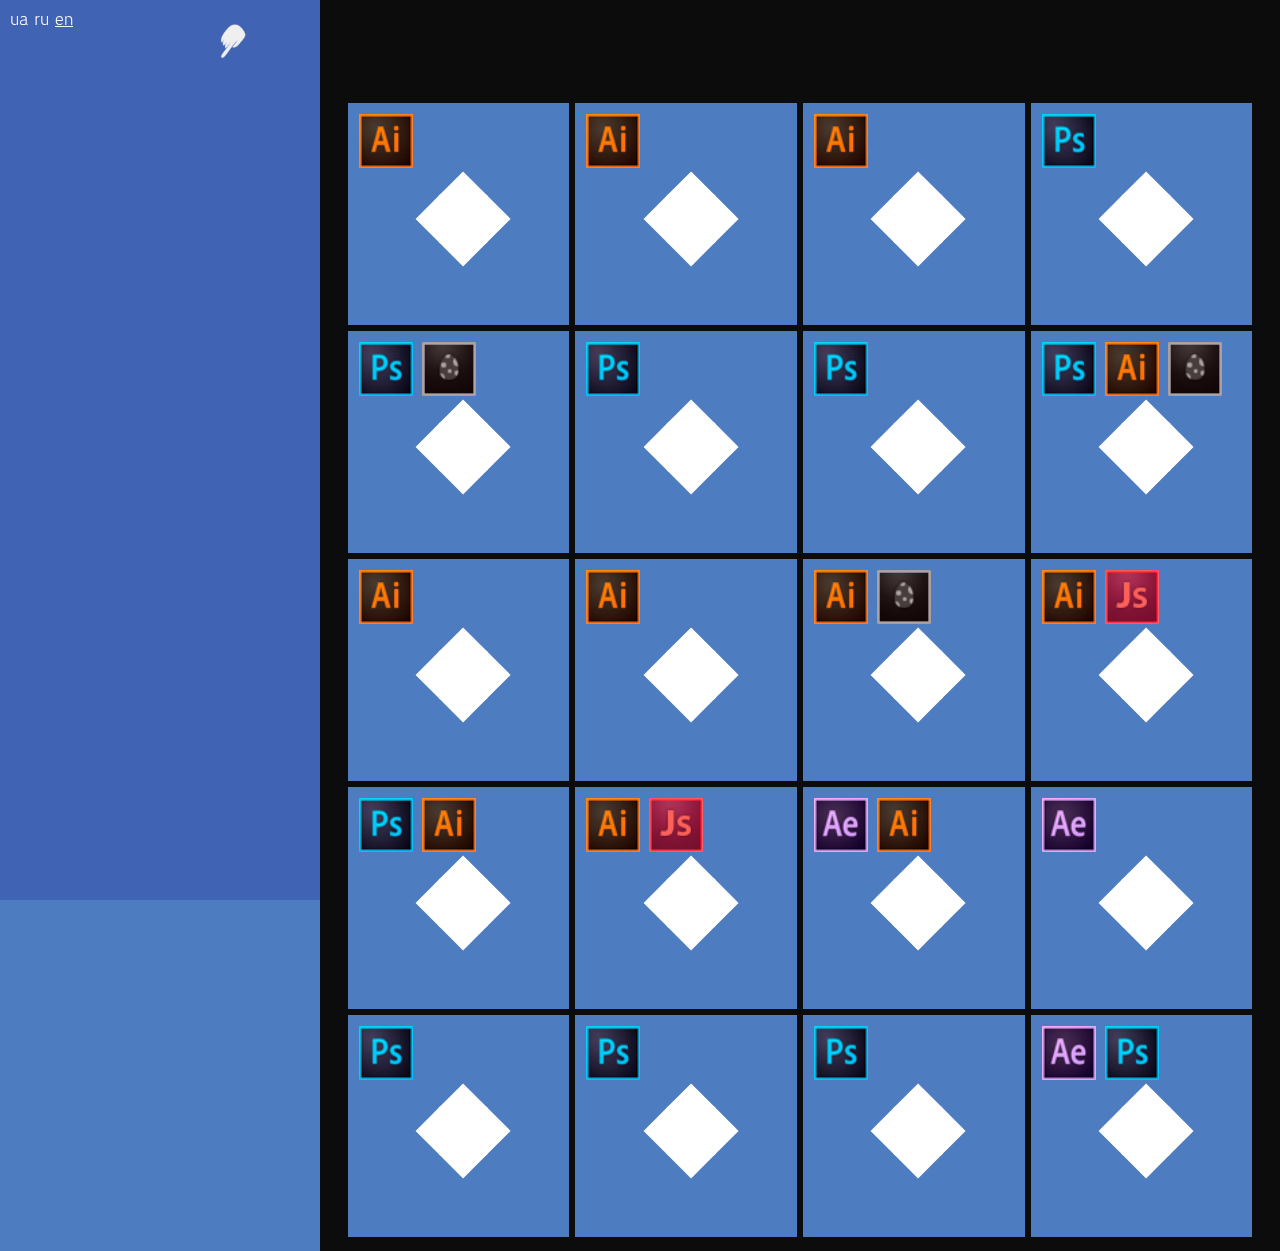
<file: index.html>
<html>
<head>
<title>
</title>
<meta charset="utf-8">
<meta name="viewport" content="width=device-width, initial-scale=1.0">
<link rel="stylesheet" type="text/css" href="css/main.css">
<link rel="stylesheet" type="text/css" href="css/loader.css">
<style type="text/css">
@import "font/aleksandrac.css";
@import "font/aleksandra.css";
@import "font/arvo.css";
p {font-family: 'AleksandraC'; color: white;}
li {font-family: 'AleksandraC';}
</style>
</head>
<body>
	<p class='sclose'></p>
	<div id="menu">
		<div id="ruka"></div>
		<!--<div id="snow1"></div>-->
		<p id="lang"><span id="l-ua">ua</span> <span id="l-ru">ru</span> <span id="l-en">en</span></p>
		<img src="img/logo.svg" id="logo">
		<p id="logo-text">Virstiuk Bogdan</p>
		<div id="infob">
		<div id="infob-block">
		<center>
		<img src="img/infob.png" id="infobimg" alt="" />
		<a href="Rezyume.rtf" target="_blank"><p id="infob-text1"><img src="img/download.svg" id="infob-downloadimg" alt="">Download resume</p></a>
		<p id="infob-text2">+380506243194</p>
		</center>
		</div>
		</div>
		<div id="ny2"></div><!--<div id="ny1"></div><div id="ny3"></div>-->
		<p id="footer1">© 2016 VirB. All Rights Reserved.</p><p id="footer2">Design by <a href="https://vk.com/sirgantz" style="color:white">Virstiuk Bogdan</a></p>
	</div>
	<div id="shtorka">
		
	</div>
	<div id="mobilemenu">
		<img src="img/logo.svg" id="mobilelogo">
		<p id="mobilelogo-text">Virstiuk Bogdan</p>
	</div>
	<div id="block1" class="row">
		<div class="col-3" style="background:#4D7CC1">
		
		</div>
		<div class="col-9" id="right1">
			<!-- -->
			<center id="animblock1">
			<div class="imgs">
				<div id="portfolio">
				<p id="portfolio-p">Portfolio</p>
				</div>
				<div id="img-1">
					<div style="width:6vh;height:6vh;position:absolute;background-image:url(img/ai.png);background-size:100% 100%;margin: 1vh"></div>
					<div style="width:6vh;height:6vh;position:absolute;background-image:none;background-size:100% 100%;margin:1vh; margin-left: 8vh"></div>
					<div id="loadimg">
						<div class="sk-folding-cube">
						  <div class="sk-cube1 sk-cube"></div>
						  <div class="sk-cube2 sk-cube"></div>
						  <div class="sk-cube4 sk-cube"></div>
						  <div class="sk-cube3 sk-cube"></div>
						</div>
					</div>
				</div>
				<div id="img-2">
					<div style="width:6vh;height:6vh;position:absolute;background-image:url(img/ai.png);background-size:100% 100%;margin: 1vh"></div>
					<div style="width:6vh;height:6vh;position:absolute;background-image:none;background-size:100% 100%;margin:1vh; margin-left: 8vh"></div>
					<div id="loadimg">
						<div class="sk-folding-cube">
						  <div class="sk-cube1 sk-cube"></div>
						  <div class="sk-cube2 sk-cube"></div>
						  <div class="sk-cube4 sk-cube"></div>
						  <div class="sk-cube3 sk-cube"></div>
						</div>
					</div>
				</div>
				<div id="img-3">
					<div style="width:6vh;height:6vh;position:absolute;background-image:url(img/ai.png);background-size:100% 100%;margin: 1vh"></div>
					<div style="width:6vh;height:6vh;position:absolute;background-image:none;background-size:100% 100%;margin:1vh; margin-left: 8vh"></div>
					<div id="loadimg">
						<div class="sk-folding-cube">
						  <div class="sk-cube1 sk-cube"></div>
						  <div class="sk-cube2 sk-cube"></div>
						  <div class="sk-cube4 sk-cube"></div>
						  <div class="sk-cube3 sk-cube"></div>
						</div>
					</div>
				</div>
				<div id="img-4">
					<div style="width:6vh;height:6vh;position:absolute;background-image:url(img/ps.png);background-size:100% 100%;margin: 1vh"></div>
					<div style="width:6vh;height:6vh;position:absolute;background-image:none;background-size:100% 100%;margin:1vh; margin-left: 8vh"></div>
					<div id="loadimg">
						<div class="sk-folding-cube">
						  <div class="sk-cube1 sk-cube"></div>
						  <div class="sk-cube2 sk-cube"></div>
						  <div class="sk-cube4 sk-cube"></div>
						  <div class="sk-cube3 sk-cube"></div>
						</div>
					</div>
				</div>
			</div>
			<div class="imgs">
				<div id="img-5">
					<div style="width:6vh;height:6vh;position:absolute;background-image:url(img/ps.png);background-size:100% 100%;margin: 1vh"></div>
					<div style="width:6vh;height:6vh;position:absolute;background-image:url(img/pas.png);background-size:100% 100%;margin:1vh; margin-left: 8vh"></div>
					<div id="loadimg">
						<div class="sk-folding-cube">
						  <div class="sk-cube1 sk-cube"></div>
						  <div class="sk-cube2 sk-cube"></div>
						  <div class="sk-cube4 sk-cube"></div>
						  <div class="sk-cube3 sk-cube"></div>
						</div>
					</div>
				</div>
				<div id="img-6">
					<div style="width:6vh;height:6vh;position:absolute;background-image:url(img/ps.png);background-size:100% 100%;margin: 1vh"></div>
					<div style="width:6vh;height:6vh;position:absolute;background-image:none;background-size:100% 100%;margin:1vh; margin-left: 8vh"></div>
					<div id="loadimg">
						<div class="sk-folding-cube">
						  <div class="sk-cube1 sk-cube"></div>
						  <div class="sk-cube2 sk-cube"></div>
						  <div class="sk-cube4 sk-cube"></div>
						  <div class="sk-cube3 sk-cube"></div>
						</div>
					</div>
				</div>
				<div id="img-7">
					<div style="width:6vh;height:6vh;position:absolute;background-image:url(img/ps.png);background-size:100% 100%;margin: 1vh"></div>
					<div style="width:6vh;height:6vh;position:absolute;background-image:none;background-size:100% 100%;margin:1vh; margin-left: 8vh"></div>
					<div id="loadimg">
						<div class="sk-folding-cube">
						  <div class="sk-cube1 sk-cube"></div>
						  <div class="sk-cube2 sk-cube"></div>
						  <div class="sk-cube4 sk-cube"></div>
						  <div class="sk-cube3 sk-cube"></div>
						</div>
					</div>
				</div>
				<div id="img-8">
					<div style="width:6vh;height:6vh;position:absolute;background-image:url(img/ps.png);background-size:100% 100%;margin: 1vh"></div>
					<div style="width:6vh;height:6vh;position:absolute;background-image:url(img/ai.png);background-size:100% 100%;margin:1vh; margin-left: 8vh"></div>
					<div style="width:6vh;height:6vh;position:absolute;background-image:url(img/pas.png);background-size:100% 100%;margin:1vh; margin-left: 15vh"></div>
					<div id="loadimg">
						<div class="sk-folding-cube">
						  <div class="sk-cube1 sk-cube"></div>
						  <div class="sk-cube2 sk-cube"></div>
						  <div class="sk-cube4 sk-cube"></div>
						  <div class="sk-cube3 sk-cube"></div>
						</div>
					</div>
				</div>
			</div>
			<div class="imgs">
				<div id="img-9">
					<div style="width:6vh;height:6vh;position:absolute;background-image:url(img/ai.png);background-size:100% 100%;margin: 1vh"></div>
					<div style="width:6vh;height:6vh;position:absolute;background-image:none;background-size:100% 100%;margin:1vh; margin-left: 8vh"></div>
					<div id="loadimg">
						<div class="sk-folding-cube">
						  <div class="sk-cube1 sk-cube"></div>
						  <div class="sk-cube2 sk-cube"></div>
						  <div class="sk-cube4 sk-cube"></div>
						  <div class="sk-cube3 sk-cube"></div>
						</div>
					</div>
				</div>
				<div id="img-10">
					<div style="width:6vh;height:6vh;position:absolute;background-image:url(img/ai.png);background-size:100% 100%;margin: 1vh"></div>
					<div style="width:6vh;height:6vh;position:absolute;background-image:none;background-size:100% 100%;margin:1vh; margin-left: 8vh"></div>
					<div id="loadimg">
						<div class="sk-folding-cube">
						  <div class="sk-cube1 sk-cube"></div>
						  <div class="sk-cube2 sk-cube"></div>
						  <div class="sk-cube4 sk-cube"></div>
						  <div class="sk-cube3 sk-cube"></div>
						</div>
					</div>
				</div>
				<div id="img-11">
					<div style="width:6vh;height:6vh;position:absolute;background-image:url(img/ai.png);background-size:100% 100%;margin: 1vh"></div>
					<div style="width:6vh;height:6vh;position:absolute;background-image:url(img/pas.png);background-size:100% 100%;margin:1vh; margin-left: 8vh"></div>
					<div id="loadimg">
						<div class="sk-folding-cube">
						  <div class="sk-cube1 sk-cube"></div>
						  <div class="sk-cube2 sk-cube"></div>
						  <div class="sk-cube4 sk-cube"></div>
						  <div class="sk-cube3 sk-cube"></div>
						</div>
					</div>
				</div>
				<div id="img-12">
					<div style="width:6vh;height:6vh;position:absolute;background-image:url(img/ai.png);background-size:100% 100%;margin: 1vh"></div>
					<div style="width:6vh;height:6vh;position:absolute;background-image:url(img/js.png);background-size:100% 100%;margin:1vh; margin-left: 8vh"></div>
					<div id="loadimg">
						<div class="sk-folding-cube">
						  <div class="sk-cube1 sk-cube"></div>
						  <div class="sk-cube2 sk-cube"></div>
						  <div class="sk-cube4 sk-cube"></div>
						  <div class="sk-cube3 sk-cube"></div>
						</div>
					</div>
				</div>
			</div>
			<div class="imgs">
				<div id="img-13">
					<div style="width:6vh;height:6vh;position:absolute;background-image:url(img/ps.png);background-size:100% 100%;margin: 1vh"></div>
					<div style="width:6vh;height:6vh;position:absolute;background-image:url(img/ai.png);background-size:100% 100%;margin:1vh; margin-left: 8vh"></div>
					<div id="loadimg">
						<div class="sk-folding-cube">
						  <div class="sk-cube1 sk-cube"></div>
						  <div class="sk-cube2 sk-cube"></div>
						  <div class="sk-cube4 sk-cube"></div>
						  <div class="sk-cube3 sk-cube"></div>
						</div>
					</div>
				</div>
				<div id="img-14">
					<div style="width:6vh;height:6vh;position:absolute;background-image:url(img/ai.png);background-size:100% 100%;margin: 1vh"></div>
					<div style="width:6vh;height:6vh;position:absolute;background-image:url(img/js.png);background-size:100% 100%;margin:1vh; margin-left: 8vh"></div>
					<div id="loadimg">
						<div class="sk-folding-cube">
						  <div class="sk-cube1 sk-cube"></div>
						  <div class="sk-cube2 sk-cube"></div>
						  <div class="sk-cube4 sk-cube"></div>
						  <div class="sk-cube3 sk-cube"></div>
						</div>
					</div>
				</div>
				<div id="img-15">
					<div style="width:6vh;height:6vh;position:absolute;background-image:url(img/ae.png);background-size:100% 100%;margin: 1vh"></div>
					<div style="width:6vh;height:6vh;position:absolute;background-image:url(img/ai.png);background-size:100% 100%;margin:1vh; margin-left: 8vh"></div>
					<div id="loadimg">
						<div class="sk-folding-cube">
						  <div class="sk-cube1 sk-cube"></div>
						  <div class="sk-cube2 sk-cube"></div>
						  <div class="sk-cube4 sk-cube"></div>
						  <div class="sk-cube3 sk-cube"></div>
						</div>
					</div>
				</div>
				<div id="img-16">
					<div style="width:6vh;height:6vh;position:absolute;background-image:url(img/ae.png);background-size:100% 100%;margin: 1vh"></div>
					<div style="width:6vh;height:6vh;position:absolute;background-image:none;background-size:100% 100%;margin:1vh; margin-left: 8vh"></div>
					<div id="loadimg">
						<div class="sk-folding-cube">
						  <div class="sk-cube1 sk-cube"></div>
						  <div class="sk-cube2 sk-cube"></div>
						  <div class="sk-cube4 sk-cube"></div>
						  <div class="sk-cube3 sk-cube"></div>
						</div>
					</div>
				</div>
			</div>
			<div class="imgs">
				<div id="img-17">
					<div style="width:6vh;height:6vh;position:absolute;background-image:url(img/ps.png);background-size:100% 100%;margin: 1vh"></div>
					<div id="loadimg">
						<div class="sk-folding-cube">
						  <div class="sk-cube1 sk-cube"></div>
						  <div class="sk-cube2 sk-cube"></div>
						  <div class="sk-cube4 sk-cube"></div>
						  <div class="sk-cube3 sk-cube"></div>
						</div>
					</div>
				</div>
				<div id="img-18">
					<div style="width:6vh;height:6vh;position:absolute;background-image:url(img/ps.png);background-size:100% 100%;margin: 1vh"></div>
					<div id="loadimg">
						<div class="sk-folding-cube">
						  <div class="sk-cube1 sk-cube"></div>
						  <div class="sk-cube2 sk-cube"></div>
						  <div class="sk-cube4 sk-cube"></div>
						  <div class="sk-cube3 sk-cube"></div>
						</div>
					</div>
				</div>
				<div id="img-19">
					<div style="width:6vh;height:6vh;position:absolute;background-image:url(img/ps.png);background-size:100% 100%;margin: 1vh"></div>
					<div id="loadimg">
						<div class="sk-folding-cube">
						  <div class="sk-cube1 sk-cube"></div>
						  <div class="sk-cube2 sk-cube"></div>
						  <div class="sk-cube4 sk-cube"></div>
						  <div class="sk-cube3 sk-cube"></div>
						</div>
					</div>
				</div>
				<div id="img-20">
					<div style="width:6vh;height:6vh;position:absolute;background-image:url(img/ae.png);background-size:100% 100%;margin: 1vh"></div>
					<div style="width:6vh;height:6vh;position:absolute;background-image:url(img/ps.png);background-size:100% 100%;margin:1vh; margin-left: 8vh"></div>
					<div id="loadimg">
						<div class="sk-folding-cube">
						  <div class="sk-cube1 sk-cube"></div>
						  <div class="sk-cube2 sk-cube"></div>
						  <div class="sk-cube4 sk-cube"></div>
						  <div class="sk-cube3 sk-cube"></div>
						</div>
					</div>
				</div>
			</div>
			</center>
			<!-- -->
		</div>
	</div>
	<script type="text/javascript" src="js/jquery.js"></script>
	<script type="text/javascript" src="js/bgloader.js"></script>
	<script type="text/javascript" src="js/jquerycolors.js"></script>
	<script type="text/javascript" src="js/snap.js"></script>
	<script type="text/javascript" src="js/jqeasing.js"></script>
	<script type="text/javascript" src="js/main.js"></script>
</body>
</html>
</file>
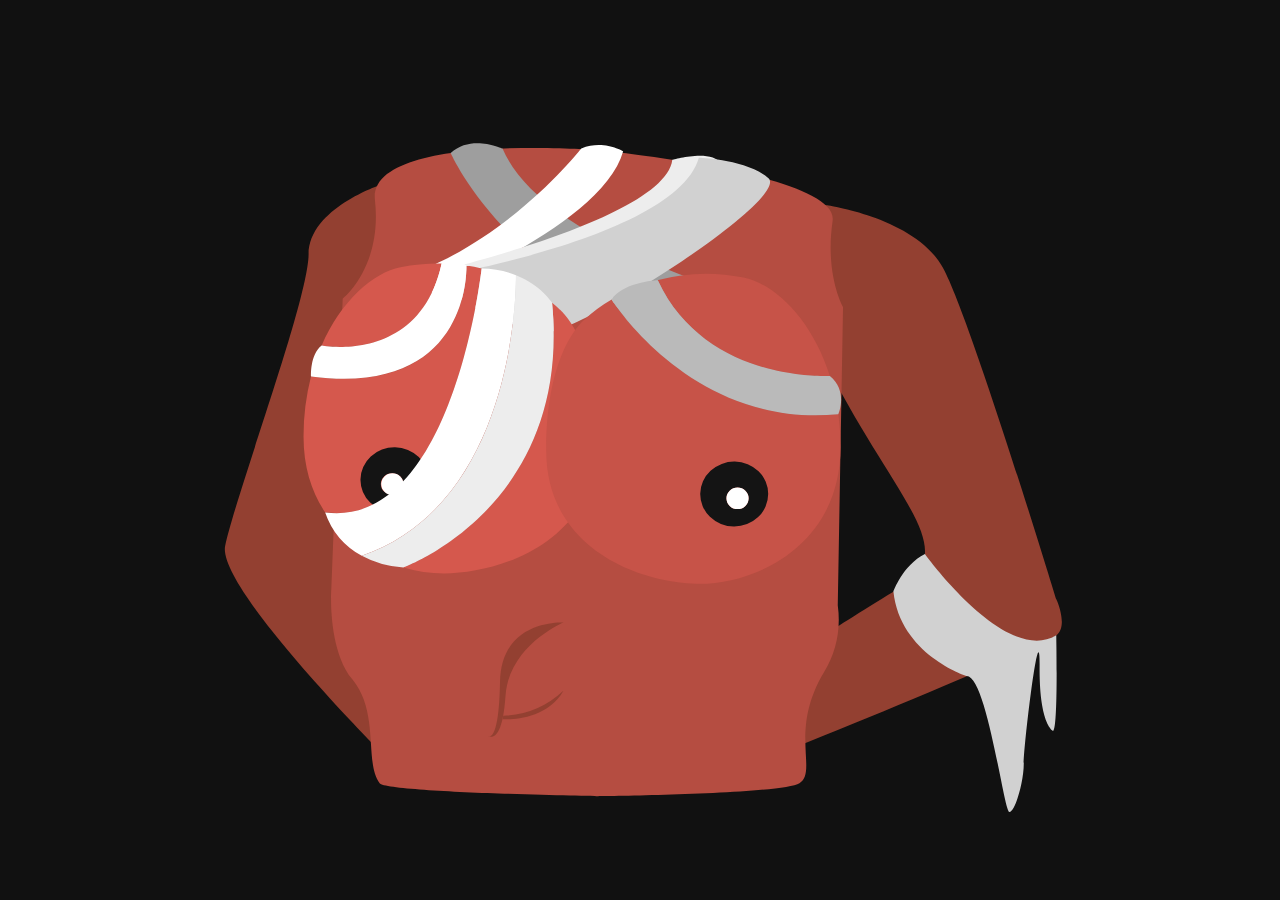
<file: tits.html>
<html>
<head>
<title>
</title>
<meta charset="utf-8">
<meta name="viewport" content="width=device-width, initial-scale=1.0">
<style type="text/css">

</style>
</head>
<body style="background:#111">
<div style="background:none;width:100%;height:90%;padding-top:6vw;overflow:hidden">
<svg id="tits" style="width:100%;height:100%;" data-name="Шар 1" xmlns="http://www.w3.org/2000/svg" viewBox="0 0 632.84 427.2"><defs><style>.cls-1{fill:none;}.cls-2{fill:#934031;}.cls-3{fill:#b54d41;}.cls-4{fill:#9e9e9e;}.cls-5{fill:#fff;}.cls-6{fill:#ededed;}.cls-7{fill:#d1d1d1;}.cls-8{fill:#d5584d;}.cls-9{fill:#141414;}.cls-10{fill:#c75348;}.cls-11{fill:#bababa;}</style></defs><title>tits</title><rect class="cls-1" width="632.84" height="427.2"/><path class="cls-2" d="M177.36,169.66S138.63,182.33,138.47,207,99.29,336.4,93.66,363.66c-4.58,22.19,84.08,111,84.08,111l52.67-39.33Z" transform="translate(0 -116.12)"/><path class="cls-2" d="M416,180.58s48.12,6.59,63,33.5,60.88,178.35,60.88,178,6.87,14.62,0,19.62S454.25,450,398.77,472l-5.42-46.33s27.59-18.23,62.38-39.45S452.94,340,413.33,260,416,180.58,416,180.58Z" transform="translate(0 -116.12)"/><path class="cls-3" d="M293.24,151S170,141.5,174.1,178c4,36-17.32,52.84-17.32,52.84l-6.14,156.43s-2.07,31.74,11.31,48c14.79,18,6.3,44.73,14.67,55.73,3.77,5,116.61,7,116.61,7s98.85-1,108.81-7-5.75-28,13.09-59.43a55.42,55.42,0,0,0,7.48-36.1l2.83-160.18s-9.84-17-5.59-46.3C423.54,163.64,293.24,151,293.24,151Z" transform="translate(0 -116.12)"/><path class="cls-4" d="M393.35,235.16s-127.17-29.71-150.76-84.93c0,0-17.05-7.92-27.82,2.43,0,0,36.23,83,148.58,100.85Z" transform="translate(0 -116.12)"/><path class="cls-5" d="M284.89,150.17s-42.33,54.58-103.56,71.5l22.84,5.91s92.1-36.13,103.21-75.85C307.38,151.72,296.78,145.33,284.89,150.17Z" transform="translate(0 -116.12)"/><path class="cls-6" d="M199.12,218.25s130.89-29.53,134.64-62c0,0,21.91-6.26,26.24,2.41,0,0-56.81,68.38-145.23,67.1Z" transform="translate(0 -116.12)"/><path class="cls-7" d="M209.32,218.64S336.52,197,348,155.25c0,0,24.64.52,37.24,10.75S291,246.26,263.09,250.13C263.09,250.13,208.76,232.48,209.32,218.64Z" transform="translate(0 -116.12)"/><g id="l-tits"><path class="cls-8" d="M280.69,240a60.34,60.34,0,0,0-4.76-4.37c12.14,128.66-89.68,167.2-89.69,167.2a85.26,85.26,0,0,0,24.52,3.81c34.2,0,92.78-20.71,92.78-84.34S280.69,240,280.69,240Z" transform="translate(0 -116.12)"/><path class="cls-8" d="M233.46,214.08c-3-.75-6-1.38-9.23-1.89,0,0,3.61,83.39-93.74,70.11a158.22,158.22,0,0,0-4.5,38c0,19.47,5.05,35.26,13,47.75C216.46,378.59,233.46,214.1,233.46,214.08Z" transform="translate(0 -116.12)"/><path class="cls-8" d="M209.31,210.88a113.46,113.46,0,0,0-24.82,2.35c-16.43,3.37-35.78,21.06-47.58,49.5C137.74,262.9,196.15,274.26,209.31,210.88Z" transform="translate(0 -116.12)"/><g id="l-sosok"><path class="cls-9" d="M181.21,327a20.5,20.5,0,1,0,20.12,20.5A20.31,20.31,0,0,0,181.21,327Zm-1.64,30a6.83,6.83,0,1,1,6.71-6.83A6.77,6.77,0,0,1,179.57,357Z" transform="translate(0 -116.12)"/><ellipse class="cls-5" cx="179.57" cy="234.1" rx="6.71" ry="6.83"/></g><path class="cls-5" d="M224.23,212.19h0c-8.15-6.31-14.92-1.33-14.92-1.33v0c-13.17,63.38-71.57,52-72.4,51.85h0c-7.16,5.73-6.4,19.57-6.4,19.57h0C227.84,295.58,224.23,212.19,224.23,212.19Z" transform="translate(0 -116.12)"/><path class="cls-5" d="M254.14,218.25a56.53,56.53,0,0,0-20.68-4.17h0s-17,164.51-94.42,154h0a49.46,49.46,0,0,0,22.07,27.43C256.54,361,254.15,218.56,254.14,218.25Z" transform="translate(0 -116.12)"/><path class="cls-6" d="M275.93,235.66h0s-6.61-11.13-21.79-17.4c0,0.31,2.4,142.73-93,177.22a56.88,56.88,0,0,0,25.15,7.38h0S288.07,364.31,275.93,235.66Z" transform="translate(0 -116.12)"/></g><g id="r-tits"><path class="cls-10" d="M318.9,232.34a88.56,88.56,0,0,0-16.64,12.92s-22.85,18.66-22.85,82.3S338,411.9,372.19,411.9,457,387.16,457,325.54a165,165,0,0,0-1.3-20.76C367.33,313.88,318.91,232.35,318.9,232.34Z" transform="translate(0 -116.12)"/><path class="cls-10" d="M450.56,280.62c-10.81-35.83-33.35-58.31-52.1-62.15a108.43,108.43,0,0,0-52.14,1.7l0.42,0C375.29,284.95,449.89,280.66,450.56,280.62Z" transform="translate(0 -116.12)"/><g id="r-sosok"><path class="cls-9" d="M393.21,334.72a20.5,20.5,0,1,0,20.12,20.5A20.31,20.31,0,0,0,393.21,334.72Zm6.38,28a6.62,6.62,0,0,1-9.49,0,6.92,6.92,0,0,1,0-9.66,6.62,6.62,0,0,1,9.49,0A6.92,6.92,0,0,1,399.59,362.72Z" transform="translate(0 -116.12)"/><path class="cls-5" d="M390.1,353.05a6.92,6.92,0,0,0,0,9.66,6.62,6.62,0,0,0,9.49,0,6.92,6.92,0,0,0,0-9.66A6.62,6.62,0,0,0,390.1,353.05Z" transform="translate(0 -116.12)"/></g><path class="cls-11" d="M455.65,304.78h0s6.15-14.54-5.09-24.16h0c-0.67,0-75.27,4.33-103.81-60.48l-0.42,0c-3,.21-21.07,1.92-27.43,12.16h0S367.33,313.88,455.65,304.78Z" transform="translate(0 -116.12)"/></g><path class="cls-2" d="M275.28,404.73S246,417,244.19,444.18s-9.29,21.42-9.29,21.42,5.75,4.73,6.36-29.07S275.28,404.73,275.28,404.73Z" transform="translate(0 -116.12)"/><path class="cls-2" d="M275.28,441.33A50.29,50.29,0,0,1,243,454.82l-0.37,1.81S265.84,458.33,275.28,441.33Z" transform="translate(0 -116.12)"/><path class="cls-7" d="M469.41,368s43.48,60.28,70.53,43.62c0,0,1.05,49.83-1.7,51.33,0,0-7.5-3.25-7.25-34.5s-8.5,42-8.5,52-4.75,26.25-7.75,26-12.25-74.5-23.25-73c0,0-35.49-11.62-39-45.31C452.5,388.19,457.33,374.1,469.41,368Z" transform="translate(0 -116.12)"/></svg>	<script type="text/javascript" src="js/jquery.js"></script>
</div>
	<script type="text/javascript" src="js/snap.js"></script>
	<script type="text/javascript">
	$(document).ready(function() {
	var tits = Snap('#tits');
	ltits = tits.select('#l-tits');
	rtits = tits.select('#r-tits');
	lsosok = tits.select('#l-sosok');
	rsosok = tits.select('#r-sosok');
	
	ltits.animate({transform: "s0.89 0.85 t0 -15.8"}, 0, mina.easein);
	rtits.animate({transform: "s0.89 0.85 t-26 -15.6"}, 0, mina.easein);
	
	ltits.mousedown(function() {
		ltits.animate({transform: "s0.84 0.89 t-2 -8.6"}, 750, mina.elastic);
		lsosok.animate({transform: "s1.05 0.99 t0 -4.6"}, 800, mina.elastic);
	});
	ltits.mouseup(function() {
		ltits.animate().stop();
		lsosok.animate().stop();
		ltits.animate({transform: "s0.89 0.85 t0 -15.8"}, 200, mina.backout);
		setTimeout(function() {
		lsosok.animate({transform: "s1.0 1.0 t0 0"}, 900, mina.elastic);
		},150);
	});
	
	rtits.mousedown(function() {
		rtits.animate({transform: "s0.84 0.89 t-24 -8.6"}, 750, mina.elastic);
		rsosok.animate({transform: "s1.05 0.99 t0 -4.6"}, 800, mina.elastic);
		});
	rtits.mouseup(function() {
		rtits.animate().stop();
		rsosok.animate().stop();
		rtits.animate({transform: "s0.89 0.85 t-26 -15.6"}, 200, mina.backout);
		setTimeout(function() {
		rsosok.animate({transform: "s1.0 1.0 t0 0"}, 900, mina.elastic);
		},150);
	});
	
	});
	</script>
</body>
</html>
</file>
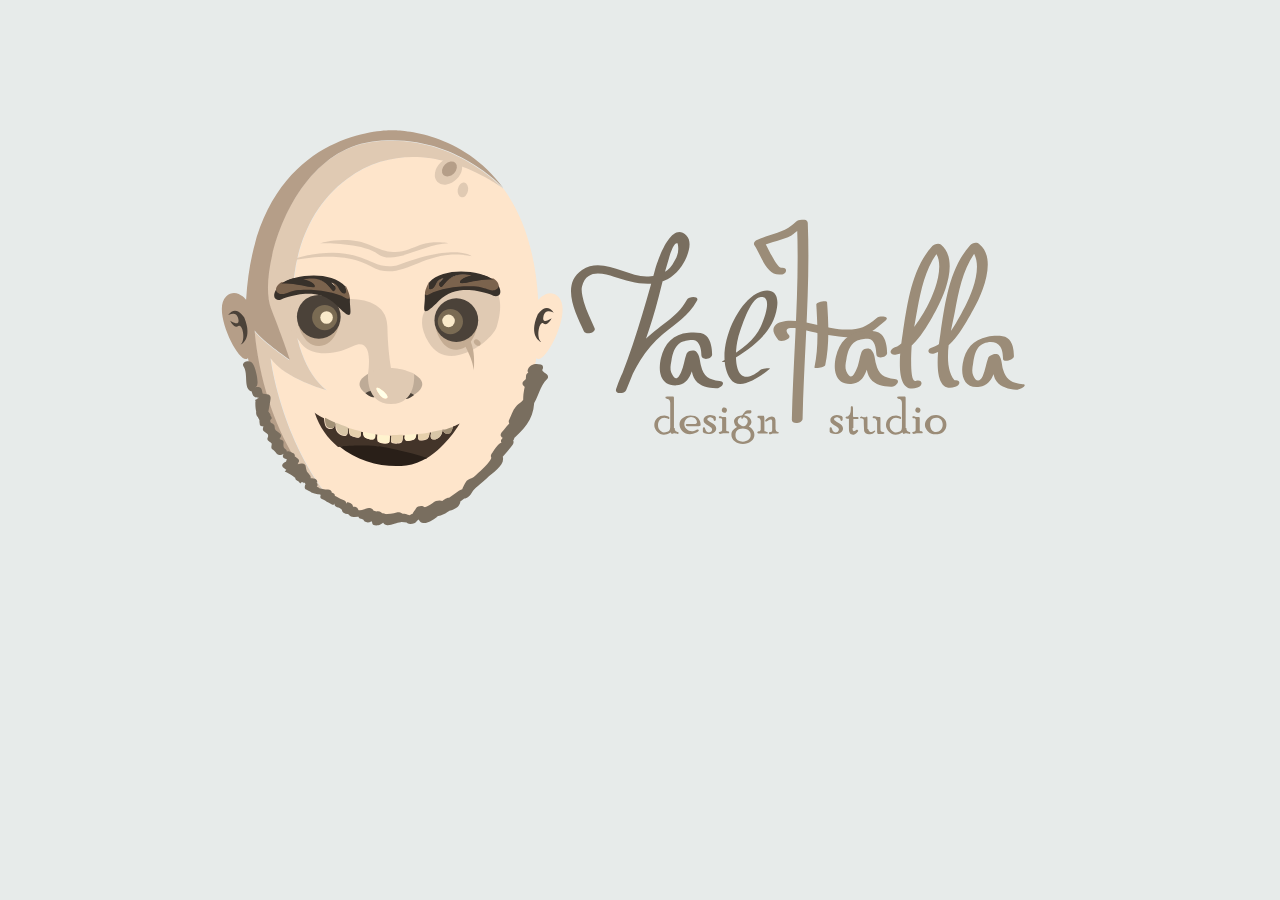
<file: valhalla.html>
<html>
<head>
<title>
</title>
<meta charset="utf-8">
<meta name="viewport" content="width=device-width, initial-scale=1.0">
<script type="text/javascript">
$(document).ready(function() {
alert('+');

});
</script>
</head>
<body style="background:#e7ebea">
<div style="width:100%;height:45vw;overflow:hidden">
<svg id="logotype" version="1.1" xmlns="http://www.w3.org/2000/svg" xmlns:xlink="http://www.w3.org/1999/xlink" x="0px" y="0px"
	 viewBox="0 0 612 792" style="enable-background:new 0 0 612 792;" xml:space="preserve" width="100%">
	 
<style type="text/css">
	.st0{display:none;}
	.st1{display:inline;fill:#E3E9E8;}
	.st2{display:none;fill:#48484A;}
	.st3{fill:#BADDCA;}
	.st4{fill:#A4C3B3;}
	.st5{fill:#6D9E99;}
	.st6{fill:#7CA9AA;}
	.st7{fill:#31403B;}
	.st8{fill:#23302B;}
	.st9{fill:#466675;}
	.st10{fill:#D1D3D4;}
	.st11{fill:#8AA598;}
	.st12{fill:#F1F2F2;}
	.st13{display:none;fill:#FFD079;}
	.st14{fill:#006B76;}
	.st15{display:inline;fill:#644152;}
	.st16{display:inline;fill:#BADDCA;}
	.st17{fill:#003A3D;}
	.st18{fill:#6F8996;}
	.st19{fill:#A6B6BF;}
	.st20{fill:#A3C2D2;}
	.st21{fill:#CFDEE7;}
	.st22{fill:#022324;}
	.st23{fill:#5C6763;}
	.st24{fill:#718484;}
	g #b1 {fill:#333;opacity:0}
	g #b2 {fill:#333;opacity:0}
	g #b3 {fill:#333;opacity:0}
	g #b4 {fill:#333;opacity:0}
	g #b5 {fill:#333;opacity:0}
	g #b6 {fill:#333;opacity:0}
	g #b7 {fill:#333;opacity:0}
	g #b8 {fill:#333;opacity:0}
	g #b9 {fill:#333;opacity:0}
</style>
<g transform="scale(1.8) translate(-130,-200) rotate(0)" id="logomain">
<g id="Layer_2" class="st0">
	<rect x="123" y="182" class="st1" width="372" height="198"/>
</g>
<g id="Layer_1">
	<path class="st2" d="M175.1,285.9c0,0-2.6,0.7-1.9,3.4c0.7,2.7,3.9,2.4,4.5,1.8C178.4,290.4,176,286,175.1,285.9z"/>
	<g>
		<path class="st3" d="M277.9,277.6c-2.7-2.5-5.4,0.9-5.4,0.9c-0.8-13.8-4.5-23.4-9.4-30.1c-0.1-0.1-22.2-17.3-42.1-2.6
			c-19.9,14.7-17.2,48.3-5.5,57c0,0-11.2-3-15.1-8.7c0,0,2.6,22.1,16.9,39.1c4.5,2.7,9.7,4.4,15.8,4.4c12.8,0,21.7-7.3,27.6-16
			c8.6-12.4,11.3-27.5,11.3-27.5c0.1,0.1,0.1,0.1,0.2,0.2C274.5,295.8,281.9,281.3,277.9,277.6z"/>
		<path class="st4" d="M215.4,302.8c-11.7-8.7-14.4-42.4,5.5-57c19.9-14.6,42.1,2.6,42.1,2.6c0,0-14-15.6-35.7-12.5
			c-21.8,3.1-30.8,35.4-27,44.9c3.7,9.5,5.1,13.9,5.1,13.9s-6.7-4.5-9.5-7.9c0,0,1.9,30.9,21.3,46.5c-14.3-17-16.9-39.1-16.9-39.1
			C204.2,299.8,215.4,302.8,215.4,302.8z"/>
		<path class="st5" d="M196,286.7c2.8,3.4,9.5,7.9,9.5,7.9s-1.4-4.4-5.1-13.9c-3.7-9.5,5.3-41.8,27-44.9
			c21.8-3.1,35.7,12.5,35.7,12.5c-11.7-16.1-30-15.6-30-15.6s-36.7-1.2-39.4,45.7c0,0-2.7-3.4-5.4-0.9c-4.1,3.8,3.9,19.3,5.9,16.6
			c0,0,5,28,23.1,39C197.9,317.6,196,286.7,196,286.7z"/>
	</g>
	<path class="st4" d="M208.9,290.6c0,0-2-2.7-2.6-2.8s-0.8-10.9-0.8-10.9l8.5-1.1L208.9,290.6z"/>
	<path class="st4" d="M226.6,298.4c0,0,1.8-10.3-4-7.5c-2.5,1.2-5.9,2.5-9.9,1.7c-7.8-1.5-4.9-11.5-4.9-11.5l9.9-2.6
		c0,0,13.9-2.4,14.1,7.1c0.2,9.6,1.7,14.5,1.7,14.5L226.6,298.4z"/>
	<path class="st4" d="M244.8,278.6c0,0-6.8,3.1-1.8,11.4c5,8.3,16.8,0,18.3-4.3c1.5-4.4,1.5-10.3-2.2-10.5
		C255.3,275,247.6,273.5,244.8,278.6z"/>
	<path class="st6" d="M207.7,284.9c0,0.1,1.4,6.3,5.8,6c4.4-0.3,5.4-6.2,5.4-6.2L207.7,284.9z"/>
	<path class="st6" d="M244.8,285.9c0,0.1,1.4,6.3,5.8,6c4.4-0.3,5.4-6.2,5.4-6.2L244.8,285.9z"/>
	<path class="st6" d="M252.4,290.3c0,0,2.5,4,2.7,7.2c0,0,0.7-5.9-1.4-8.8C251.7,285.8,252.4,290.3,252.4,290.3z"/>
	<circle class="st7" cx="213.3" cy="283" r="5.9"/>
	<circle class="st7" cx="250.4" cy="283.9" r="5.9"/>
	<path class="st8" d="M260.6,277.4c0,0-9.4-4.4-14.9,1.3s-3.6,1.5-3.8-1.4s10.3-6.9,15.5-5.6C262.5,273,263.7,277.9,260.6,277.4z"/>
	<path class="st4" d="M203.4,268.4c0,0,15.1-4.2,23.8,0.9c8.7,5.2,14.5-5.5,27.4-2.6c0,0-4-3.6-19.5,2.2c0,0-3.1,1.4-7.3-0.6
		C223.5,266.4,217.1,263.5,203.4,268.4z"/>
	<path class="st4" d="M213.5,263.2c0,0,11.4-0.3,15.8,2.9c4.3,3.2,13.1-3.1,19.2-2.9c0,0-3.8-0.9-7.7,0.4c-3.8,1.3-6.2,3.5-13.1,0.3
		C221.2,260.7,213.5,263.2,213.5,263.2z"/>
	<g id="glaz-right">
	<circle class="st9" cx="248.8" cy="284.3" r="3.4"/>
	<circle class="st10" cx="248.3" cy="284.1" r="1.7"/>
	</g>
	<g id="glaz-left">
	<circle class="st9" cx="214.9" cy="283.2" r="3.4"/>
	<circle class="st10" cx="215.4" cy="283.2" r="1.7"/>
	</g>
	
		<ellipse transform="matrix(0.7071 -0.7071 0.7071 0.7071 -99.5986 246.9216)" class="st4" cx="248.3" cy="243.7" rx="4.2" ry="3.1"/>
	
		<ellipse transform="matrix(0.7071 -0.7071 0.7071 0.7071 -99.0679 246.939)" class="st5" cx="248.5" cy="243.1" rx="2.3" ry="1.7"/>
	<ellipse transform="matrix(0.166 -0.9861 0.9861 0.166 -34.9366 456.1912)" class="st4" cx="252.2" cy="248.7" rx="2" ry="1.4"/>
	<ellipse transform="matrix(0.6179 -0.7863 0.7863 0.6179 -130.1727 312.0627)" class="st6" cx="256" cy="290" rx="0.7" ry="1"/>
	<path class="st11" d="M226.6,298.4c0,0-4.7,2.2-0.7,5.2s6.9-0.9,6.9-0.9v-5.2L226.6,298.4z"/>
	<path class="st11" d="M238.9,298.4c0,0,4.7,2.2,0.7,5.2s-6.9-0.9-6.9-0.9v-5.2L238.9,298.4z"/>
	<path class="st7" d="M225.9,303.6c0,0,1.7-1.3,2.6-0.3c1,0.9-0.3,1.4-0.3,1.4S227.3,304.8,225.9,303.6z"/>
	<path class="st7" d="M239,304.1c0,0-1.7-1.3-2.6-0.3c-1,0.9,0.3,1.4,0.3,1.4S237.5,305.3,239,304.1z"/>
	<path class="st4" d="M226.6,298.4c0,0-0.8,8.1,6.2,8.1c7,0,6.2-8.1,6.2-8.1S232.5,294.9,226.6,298.4z"/>
	<path class="st12" d="M228.9,302.7c0.1,0.2,1.4,2.8,2.7,2.3C233,304.5,228.3,300.8,228.9,302.7z"/>
	<path class="st7" d="M193.2,283.2c0,0-2.2-3.7-4.4-0.6c0,0,2.3-1.4,2.8,1c0.5,2.3-2.2,0.5-2.2,0.5s1.1,2.3,2.2,1.4
		c1.1-0.9,2.1,3.8,0.6,5C192.3,290.5,195.6,289.1,193.2,283.2z"/>
	<path class="st7" d="M272.3,282.5c0,0,2.2-3.7,4.4-0.6c0,0-2.3-1.4-2.8,1s2.2,0.5,2.2,0.5s-1.1,2.3-2.2,1.4s-2.1,3.8-0.6,5
		C273.2,289.8,269.8,288.3,272.3,282.5z"/>
	<path class="st13" d="M176.8,286.6c0,0-1.2-1.1-2.5,0.6c-1.3,1.7,0.5,4.5,3,3.4l-0.5-0.9c0,0-1,0.4-1.6-0.8s0.6-1.7,1.2-1.4
		C176.8,287.9,177.3,286.9,176.8,286.6z"/>
	<g>
		<path class="st14" d="M251.4,273.6c0.1-1.1,3.3-1.8,3.3-1.8c-7-1.5-7.6,3.8-8.6,3c-1-0.8,0.8-2.2,0.8-2.2
			c-1.8-0.2-2.1,2.8-3.4,2.9c-0.8,0.1-0.6-1-0.4-1.9c0,0-0.1,0.1-0.1,0.1c0,0-2.4,4.6,0.1,3.2c4.2-2.3,12.8-2.7,15.2-1.5
			c3,1.5,4.9-0.8,2.3-2.6c-0.1,0-0.1-0.1-0.2-0.1C257.1,272.3,251.3,274.5,251.4,273.6z"/>
		<path class="st8" d="M243.1,273.7c-0.2,0.9-0.4,1.9,0.4,1.9c1.3-0.1,1.6-3.1,3.4-2.9c0,0-1.8,1.4-0.8,2.2c1,0.8,1.6-4.6,8.6-3
			c0,0-3.2,0.6-3.3,1.8c0,0.9,5.7-1.2,9-0.7C256.7,270.4,247,269.5,243.1,273.7z"/>
	</g>
	<path class="st8" d="M203,278.4c0,0,9.4-4.4,14.9,1.3s3.6,1.5,3.8-1.4c0.2-2.9-10.3-6.9-15.5-5.6C201,274.1,199.9,279,203,278.4z"
		/>
	<g>
		<path class="st14" d="M212.2,274.6c-0.1-1.1-3.3-1.8-3.3-1.8c7-1.5,7.6,3.8,8.6,3c1-0.8-0.8-2.2-0.8-2.2c1.8-0.2,2.1,2.8,3.4,2.9
			c0.8,0.1,0.6-1,0.4-1.9c0,0,0.1,0.1,0.1,0.1c0,0,2.4,4.6-0.1,3.2c-4.2-2.3-12.8-2.7-15.2-1.5c-3,1.5-4.9-0.8-2.3-2.6
			c0.1,0,0.1-0.1,0.2-0.1C206.5,273.4,212.3,275.5,212.2,274.6z"/>
		<path class="st8" d="M220.5,274.8c0.2,0.9,0.4,1.9-0.4,1.9c-1.3-0.1-1.6-3.1-3.4-2.9c0,0,1.8,1.4,0.8,2.2c-1,0.8-1.6-4.6-8.6-3
			c0,0,3.2,0.6,3.3,1.8c0,0.9-5.7-1.2-9-0.7C206.9,271.5,216.5,270.5,220.5,274.8z"/>
	</g>
	<g class="st0">
		<polygon class="st15" points="238.2,318.4 221.3,323.4 231.8,326 231.8,324.7 237.4,326 237,322.7 239,322.7 		"/>
		<path class="st15" d="M241.4,313.5c-4.8,0.8-7.6,0.8-9.4,0.4l-1.7,0.6l-1.4-1.3v1.9l-4.8-1.5l-0.9,1.7l-5.2-3.7l-1.2,1.6l-2-1.3
			c-1.4,3.7-11.1-0.9-11.1-0.9s10.3,6.7,17.4,9.3C228,322.8,241.4,313.5,241.4,313.5z"/>
		<path class="st16" d="M222.2,312.8c0,0,1.8-3.8,5-2.3c2.1,0.9,1.7,2.8,4.8,3.5l5.4-1.8l-14.9-3.7l-7.8-0.7l-0.9,3.5l0.9,0.6
			c0,0,0,0,0,0C216.2,308,222.1,310.2,222.2,312.8z"/>
		<path class="st16" d="M218,311.5l5.2,3.7l0.9-1.7l4.8,1.5v-1.9l1.4,1.3l1.7-0.6c-3.1-0.7-2.8-2.6-4.8-3.5c-3.2-1.4-5,2.3-5,2.3
			c-0.1-2.6-6-4.8-7.4-1c0,0,0,0,0,0l2,1.3L218,311.5z"/>
	</g>
	<g transform="scale(1.0) translate(0,0) rotate(0)" id="rot">
		<path class="st17" d="M251.3,311.8c0,0-0.6,0.4-1.8,0.8c-0.2,0.8-0.5,1.8-1.2,1.9c-0.9,0.1-1.5-0.2-1.4-1.1c-0.1,0-0.1,0-0.2,0.1
			c-0.1,0.7-0.3,1.5-0.8,1.9c-1,0.9-2.3,0.9-2.4,0.1c-0.1-0.3,0-0.8,0.1-1.3c-0.1,0-0.2,0-0.4,0.1c-0.1,0.8-0.3,1.6-0.7,1.7
			c-0.8,0.3-2.3,0.8-2.4-0.2c-0.1-0.3,0-0.7,0-1.1c-0.2,0-0.3,0-0.5,0c0,0.6-0.2,1.3-0.7,1.5c-1,0.3-2.1,0.6-2.4-0.2
			c-0.1-0.3-0.1-0.7,0.1-1c-0.2,0-0.4,0-0.6,0c0,0.9-0.1,1.8-0.5,2c-0.8,0.4-2.6,0.3-2.7-0.2c0-0.3,0-1,0.1-1.7c-0.2,0-0.3,0-0.5,0
			c0,0.7,0,1.4-0.1,1.7c-0.1,0.6-2.1,0.5-2.9,0c-0.4-0.2-0.4-1.1-0.3-2c-0.2,0-0.4,0-0.6-0.1c0,0.4,0,0.7-0.1,0.9
			c-0.4,0.9-1.6,0.4-2.6,0c-0.5-0.2-0.6-0.9-0.6-1.5c-0.2,0-0.3-0.1-0.5-0.1c0,0.4,0,0.8-0.1,1.1c-0.3,1-1.8,0.4-2.6,0
			c-0.5-0.2-0.6-1.2-0.6-2c-0.1,0-0.3-0.1-0.4-0.1c0.1,0.6,0.1,1.2,0,1.6c-0.2,0.9-1.5,0.7-2.6-0.3c-0.6-0.6-0.7-1.6-0.6-2.5
			c-0.1,0-0.2-0.1-0.3-0.1c0.2,1.3-0.5,1.7-1.6,1.5c-1-0.2-1.1-1.9-1.2-2.8c-1.6-0.8-2.5-1.5-2.5-1.5c1.3,3.9,3.5,6.9,6.3,9.2
			c3-0.2,9.6-0.5,13.1,0.4c2.8,0.7,7.6,1.6,10.6,2.8C248,317.8,251.3,311.8,251.3,311.8z"/>
		<path class="st18" d="M216.1,313c1.1,0.2,1.7-0.2,1.6-1.5c-1.1-0.5-2-0.9-2.7-1.3C214.9,311.1,215.1,312.8,216.1,313z"/>
		<path class="st19" d="M221.1,314.4c0.1-0.4,0.1-1,0-1.6c-1.2-0.4-2.2-0.8-3.2-1.2c0,0.9,0.1,1.9,0.6,2.5
			C219.5,315.2,220.8,315.3,221.1,314.4z"/>
		<path class="st20" d="M222,315c0.9,0.4,2.4,1,2.6,0c0.1-0.3,0.1-0.7,0.1-1.1c-1.2-0.3-2.3-0.6-3.3-0.9
			C221.5,313.8,221.6,314.8,222,315z"/>
		<path class="st21" d="M225.9,315.6c1,0.4,2.2,0.9,2.6,0c0.1-0.2,0.1-0.6,0.1-0.9c-1.1-0.2-2.2-0.4-3.3-0.6
			C225.3,314.7,225.4,315.4,225.9,315.6z"/>
		<path class="st21" d="M229.5,316.7c0.8,0.5,2.8,0.6,2.9,0c0-0.3,0.1-1,0.1-1.7c-1.1,0-2.2-0.1-3.3-0.2
			C229.1,315.6,229.2,316.5,229.5,316.7z"/>
		<path class="st18" d="M248.3,314.6c0.7-0.1,1-1.1,1.2-1.9c-0.7,0.2-1.5,0.5-2.6,0.8C246.8,314.3,247.4,314.7,248.3,314.6z"/>
		<path class="st19" d="M243.5,315.5c0.1,0.9,1.4,0.8,2.4-0.1c0.5-0.4,0.7-1.2,0.8-1.9c-0.9,0.2-1.9,0.4-3,0.6
			C243.5,314.6,243.5,315.1,243.5,315.5z"/>
		<path class="st20" d="M240.1,315.7c0.2,1,1.6,0.5,2.4,0.2c0.4-0.1,0.6-1,0.7-1.7c-1,0.2-2,0.3-3.2,0.4
			C240.1,315,240.1,315.4,240.1,315.7z"/>
		<path class="st21" d="M236.5,315.9c0.3,0.9,1.4,0.5,2.4,0.2c0.5-0.2,0.6-0.8,0.7-1.5c-1,0.1-2,0.2-3.1,0.2
			C236.5,315.3,236.4,315.7,236.5,315.9z"/>
		<path class="st20" d="M232.8,316.6c0,0.6,1.9,0.6,2.7,0.2c0.4-0.2,0.5-1.1,0.5-2c-0.5,0-1.1,0-1.6,0.1c-0.5,0-0.9,0-1.4,0
			C232.8,315.6,232.8,316.4,232.8,316.6z"/>
		<path class="st22" d="M218.8,317.9c5.2,4.3,12.3,5.9,18.1,5.2c2-0.2,3.9-1,5.6-2c-3-1.2-7.8-2.1-10.6-2.8
			C228.4,317.4,221.8,317.7,218.8,317.9z"/>
	</g>
	<g>
		<g>
			<path class="st23" d="M193,296.4c1.6,2.2-0.7,7.6,3.7,6.7c-0.6-0.2-1.1-0.4-1.7-0.6c0.7,2.5,0.5,2,3.3,2.6
				c-0.3-0.3-0.6-0.6-1-0.9c0,2.8-2.7,5.8,1.2,6.5c-0.3-0.4-0.6-0.8-0.9-1.2c-0.1,0.1-0.1,0.2-0.2,0.2c0.9-0.2,1.8-0.3,2.7-0.5
				c-0.8-1.1-1.2-3-1.1-4.3c-1,0.2-1.9,0.3-2.9,0.5c0.5,1.3,1,3.1,1.2,4.3c0,0.2-0.1,1.5,0.1,2.4c0.1,0.5,0.9,0.3,1.1,0.6
				c-0.2-0.3-0.4,0.8-0.2,1c0.8,0.9,1.7,0.8,1.2,1.9c-0.1,0.2-0.1,0.6,0.1,0.8c1.1,1,1.1,0.3,0.9,1.7c0,0.3,0.1,0.6,0.4,0.7
				c0.5,0.3,1,1.3,1.5,1.4c1.6,0.4,1.6-1.1,1.2,0.3c-0.1,0.6,0.6,0.8,1,0.9c0,0,0.1,0,0.1,0.1c-0.2,0.3-0.4,0.7-0.1,1.1
				c0.9,1,1.9,0.9,3.2,1.2c-0.3-0.3-0.6-0.6-1-0.9c0,1.6,0.1,2.7,1.4,3.7c0.1-0.5,0.1-1,0.2-1.5c-0.2,0.1-0.4,0.2-0.6,0.3
				c-0.5,0.3-1.3,1.2-0.5,1.7c0.8,0.5,1.2,0.6,2.2,0.5c0.8,0,2-0.8,1.5-1.7c-1.2-1.9-3.2-3.1-5.2-4c-0.9-0.4-3.3,0.9-2,1.8
				c2.9,2,3.4,4,7,4.2c-0.3-0.4-0.6-0.8-0.9-1.2c-0.1,0.2-0.2,0.4-0.3,0.6c-0.1,0.2-0.1,0.6,0.1,0.8c0.3,0.3,0.5,0.5,0.9,0.7
				c0-0.5-0.1-1.1-0.1-1.6c-0.6,0.6-0.9,0.8-1,1.7c0,0.3,0.1,0.6,0.4,0.7c0.5,0.3,1,0.5,1.5,0.7c-0.1-0.5-0.3-0.9-0.4-1.4
				c0,0-0.1,0.1-0.1,0.1c-0.5,0.5-0.2,1.1,0.4,1.4c1.1,0.5,2.2,0.5,3.5,0.6c-0.3-0.3-0.6-0.6-1-0.9c0,0.2-0.1,0.4-0.1,0.6
				c-0.1,0.4,0.3,0.7,0.6,0.9c0.5,0.1,0.8,0.3,1.3,0.3c0.1-0.7,0.2-1.4,0.2-2c-0.3,0.1-0.6,0.2-0.9,0.3c-0.8,0.3-1.9,1.5-0.6,2
				c0.7,0.2,0.9,0.6,1.6,0.9c1.2,0.6,1.4,1,1.7,0.1c-0.1,0.4-0.1,0.7,0.3,1c0.4,0.3,1,0.3,1.3,0.6c0.9,0.8,0-0.9,0.4,0.6
				c0.1,0.4,0.6,0.6,0.9,0.7c0.8,0.1,1.3,0.1,2.1-0.1c-0.6-0.2-1.1-0.4-1.7-0.6c0.7,2.8,3.8,1.2,5.5,1c-0.4-0.2-0.9-0.4-1.3-0.7
				c0.8,1.7,2.4,2,4.1,1.4c-0.6-0.3-1.2-0.6-1.7-0.9c0,1,0.1,1.4,0.2,2.4c0.1,0.9,1.6,0.7,2.1,0.5c1-0.5,1.6-1.1,1.8-2.2
				c0.1-0.6-0.5-0.9-1-0.9c-1.3-0.3-5.4-1.1-5.3,1.5c0,1,1.4,1.2,2.1,0.7c0.3-0.1,0.5-0.3,0.7-0.4c1.6-0.3,2.2-2.4,0.3-2.1
				c-0.8,0.1-1.6,0-2.4-0.2c-1.1-0.2-3,1.5-1.3,2c3.3,1,6.7,1.3,10.2,0.2c-0.5-0.5-1-0.9-1.5-1.4c-0.3,0.3-0.6,0.6-0.8,1
				c0.7-0.2,1.4-0.4,2-0.5c-1.1-0.5-2.2,0.1-3.2,0.5c-1.4,0.5-0.8,2,0.5,1.9c1.2-0.1,2.4-0.7,3.5-0.8c0.8-0.1,2.1,0.3,3,0.3
				c-0.4-0.4-0.8-0.8-1.3-1.2c0,0.1-0.1,0.1-0.1,0.2c-0.7,1.5,2.2,1.5,2.8,0.3c0.1-0.3,0.3-0.6,0.5-0.9c-0.9-0.1-1.8-0.2-2.8-0.3
				c0,0.1-0.1,0.1-0.1,0.2c-0.6,1,1,1.3,1.7,1.2c1.5-0.4,1.9-1.3,2.8-2.5c-0.8,0.1-1.7,0.1-2.5,0.2c2.1,2.3,6.3,0.3,7.4-2.2
				c0.7-1.6-2-1.2-2.6-0.6c-1.1,1.1-3.9,1.7-5.3,2.8c-1,0.8-0.3,1.7,0.8,1.7c0.8,0,1.2-0.2,1.9-0.3c-0.4-0.3-0.9-0.6-1.3-0.9
				c-0.3,1-0.3,1,0.3,1.8c0.3,0.4,1.1,0.5,1.6,0.4c1.5-0.5,2.9-1.3,3.9-2.5c-0.8,0.1-1.6,0.3-2.3,0.4c1.8,1.1,4.6-1,6-2.1
				c-0.8-0.3-1.6-0.5-2.3-0.8c-0.1,0.2-0.2,0.3-0.2,0.5c-0.6,1.3,1.3,1.3,2,1c1.2-0.5,1.9-0.9,2.2-2.2c0.4-1.3-1.9-0.9-2.4-0.5
				c0.1-0.1-0.1,0.4-0.8,0c-0.8-0.4-1.8,0.2-2.2,0.8c-0.2,0.4-0.3,0.6-0.1,1c0.3,1,1.8,0.8,2.4,0.3c0.3-0.2,0.6-0.2,1.4-0.6
				c1.2-0.7,2.4-1.6,3.5-2.5c-0.8,0-1.5,0-2.3,0c0.1,0.1,0.1,0.2,0.2,0.2c0.4,0.4,1,0.5,1.6,0.4c1.5-0.5,1.5-1.4,2.4-2.4
				c0.6-0.6,2.3-2,3.3-2.9c2.1-2.1,5.6-3.8,4.2-6.7c-0.1,0.4-0.2,0.9-0.4,1.3c1.2-1.1,2.3-2.5,3.3-3.8c0.2-0.3,0.4-0.8,0.1-1.1
				c0,0,0.1,0,0.1-0.1c0.3-0.4,0.3-0.7,0.1-1.1c-0.4-0.8,1.5-2.3,2-2.8c0.2-0.2,0.3-0.6,0.2-0.8c-0.5-1.3,1.8-3.2,2.7-4.4
				c1.7-2.2,2.1-5.5,4.1-7.4c0.4-0.4,0.3-0.9-0.1-1.3c-0.2-0.1-1.4-0.9-1.2-1.2c0.3-0.5,0.3-1.2-0.4-1.4c-1.3-0.4-2.9-0.2-3.5,1.3
				c-0.2,0.5,0,1,0.5,1.1c0.6,0.2-1.6,2-1.7,2.1c-0.4,0.4-0.3,0.9,0.1,1.3c2.3,2-4.9,11.9-5.6,13.9c-0.5,1.4,1.6,1.5,2.3,0.8
				c3.2-3,5.8-5.5,6.1-10.1c0.1-1.7,0.3-3.1,0.6-4.7c0.1-0.4,0.3-1.2,0.2-1.5c-0.4-1.5,0.4-0.4-1-0.5c1.4,0.1,3-2,1-2.1
				c-0.9-0.1-1.4,0-2.2,0.4c-0.3,0.2-0.8,0.5-0.8,1c0,1.8-0.5,3.4-0.7,5c-0.1,0.9,0,1.9-0.2,2.8c-0.5,4-2.1,5.7-5,8.3
				c0.8,0.3,1.6,0.5,2.3,0.8c0.9-2.7,2.4-4.5,4-6.8c0.6-0.9,1.8-2.6,2.1-3.8c0.4-1.3-0.5-4.5-0.5-4.7c0.2-0.4,1.8-1.6,2.1-3.1
				c0-0.3-0.1-0.6-0.4-0.7c-2-1.1,1.5,1.9-1.7,1c-0.1-0.5-0.3-0.9-0.4-1.4c-0.9,1.3-0.2,1.6,0.1,2.9c0.3,0.2,0.5,0.3,0.8,0.4
				c-0.3-0.1-0.5,0-0.6,0.3c-0.1,0.9-1.6,3.5-2,4.5c-0.7,1.6-1.6,1.7-2.7,2.9c-0.8,0.9-1.2,2.4-1.8,3.6c-0.1,0.2-0.1,0.6,0.1,0.8
				c0,0-2,2.4-2.1,2.5c-0.2,0.3-0.4,0.7-0.1,1.1c0.5,0.8,0.6-0.1,0,0.9c-0.1,0.2-0.1,0.6,0.1,0.8c-0.5-0.5-2.8,3-2.4,2.6
				c-0.4,0.4-0.6,0.8-0.4,1.3c0.4,0.8-3.9,4.7-4.7,5.3c-0.5,0.4-1.5,0.6-1.9,1c-0.3,0.3-1.4,2.5-1.2,2.5c0.5,0.1,1.1,0.2,1.6,0.4
				c-0.1-0.1-0.1-0.2-0.2-0.2c-0.6-0.6-1.7-0.5-2.3,0c-1.1,0.9-2.3,1.5-3.4,2.5c0.7-0.2,1.4-0.4,2-0.5c-1.5-0.4-2.3,0.2-3.5,1.1
				c0.8,0.1,1.6,0.2,2.4,0.3c0,0,0,0,0,0.1c-0.7,0.3-1.5,0.5-2.2,0.8c1.4,0.7,2.9,0.3,4.4-0.7c-0.8-0.2-1.6-0.4-2.4-0.5
				c-0.2,0.1-0.4,0.2-0.6,0.2c0.7,0.3,1.4,0.7,2,1c0.1-0.2,0.2-0.3,0.2-0.5c0.6-1.4-1.7-1.3-2.3-0.8c-0.2,0.2-2.8,1.1-1.8,1.7
				c-0.7-0.4-1.8-0.2-2.3,0.4c-0.6,0.6-1.2,1.1-2,1.4c0.5,0.1,1.1,0.2,1.6,0.4c0-0.3,0-0.5,0-0.8c0.2-0.7-0.9-1-1.3-0.9
				c-0.7,0.1-1.3,0.3-1.9,0.3c0.3,0.6,0.6,1.1,0.8,1.7c1.8-1.4,4.2-1.7,5.8-3.2c-0.9-0.2-1.7-0.4-2.6-0.6c-0.2,0.4-1.3,1.9-2,1.2
				c-0.6-0.7-2-0.5-2.5,0.2c0,0.1-1,1.4-0.9,1.4c0.6,0.4,1.1,0.8,1.7,1.2c0-0.1,0.1-0.1,0.1-0.2c0.8-1.4-2.1-1.4-2.8-0.3
				c-0.2,0.3-0.4,0.6-0.5,0.9c0.9,0.1,1.8,0.2,2.8,0.3c0-0.1,0.1-0.1,0.1-0.2c0.4-0.9-0.6-1.2-1.3-1.2c-1.2,0-1.7-0.5-2.6-0.5
				c-1.3,0-2.7,1-3.9,1c0.2,0.6,0.3,1.3,0.5,1.9c0.1-0.1,0.2-0.2,0.3-0.3c0.6,0.2,1.7,0,2-0.5c0.2-0.4,0.5-0.7,0.8-1
				c0.9-1-0.6-1.7-1.5-1.4c-2.1,0.7-5.9,0.5-7.9-0.1c-0.4,0.7-0.9,1.4-1.3,2c1.1,0.2,2,0.4,3.1,0.2c0.1-0.7,0.2-1.4,0.3-2.1
				c-0.9,0.1-1.5,0.4-2.2,0.9c0.7,0.2,1.4,0.5,2.1,0.7c-0.2,0.8,0.2,1.1,1.3,0.9c-0.3-0.3-0.6-0.6-1-0.9c0,0.1-0.1,0.2-0.1,0.3
				c0.7,0.2,1.4,0.3,2.1,0.5c-0.1-0.6-0.1-1.2-0.2-1.8c0-0.8-1-1.1-1.7-0.9c-0.2-0.1-0.5-0.1-0.7-0.2c-0.2-0.5-0.8-0.7-1.3-0.7
				c-0.9,0.1-2.7,1.1-2.9,0.3c-0.2-0.7-1.2-0.7-1.7-0.6c0.4,0.2,0.4,0,0.2-0.5c0-0.2-0.4-0.5-0.6-0.6c-0.8-0.2-0.9-0.4-1.2,0.4
				c0.2-0.6-0.1-0.9-0.5-1.1c-1.4-0.6-2.5-1.4-3.9-1.8c-0.2,0.7-0.4,1.3-0.6,2c0.3-0.1,0.6-0.2,0.9-0.3c1.1-0.4,1.8-1.7,0.2-2
				c0,0.4,0.1,0.4,0.1,0.1c0.1-0.5-0.5-0.9-1-0.9c-1,0-1.9-0.2-2.8-0.5c0.1,0.5,0.3,0.9,0.4,1.4c0,0,0.1-0.1,0.1-0.1
				c0.5-0.5,0.2-1.2-0.4-1.4c-0.3-0.2-0.5-0.2-0.6,0.2c0.6-0.6,0.7-1.3-0.1-1.6c0.1,0.1,0.2,0.1,0.4,0.2c0.3-0.6-0.2-1.2-0.9-1.2
				c-2.3-0.1-4-2.5-5.8-3.7c-0.7,0.6-1.3,1.2-2,1.8c1.6,0.7,3.3,1.8,4.2,3.3c0.5-0.6,1-1.1,1.5-1.7c-0.1,0-0.1-0.1-0.2-0.1
				c-0.2,0.6-0.3,1.1-0.5,1.7c0.5-0.2,0.8-0.4,1.2-0.7c0.5-0.4,0.7-1.1,0.2-1.5c-0.1-0.1-0.6-1.4-0.7-2.2c0-0.6-0.4-0.8-1-0.9
				c-1-0.2-1.6,0.8-0.9-0.4c0.2-0.4,0-0.8-0.3-1c-0.8-0.6-1.1-0.7-2-0.9c0.3,0.3,0.6,0.6,1,0.9c0,0,0-0.1,0-0.1
				c0.3-0.4,0.4-0.9-0.1-1.3c-0.2-0.1-1.8-0.9-1.8-0.4c0-0.4-0.2-0.7-0.6-0.9c-0.5-0.2-0.3-1.3-0.3-1.7c0-0.3-0.4-0.5-0.6-0.6
				c-1.2-0.3,0.4-0.6-0.2-1.5c-0.6-0.9-1.6-0.8-1.6-2c0-0.4-0.2-0.7-0.6-0.9c-1-0.3-0.4-1.2-0.5-2.1c0-0.5-0.2-0.7-0.6-0.9
				c-0.4-0.2-0.4-2.8-0.6-3.4c-0.4-1.2-2.8-0.7-2.9,0.5c-0.1,1.8,0.3,3.9,1.4,5.4c0.7,0.9,2.2,0.3,2.7-0.5c0.1-0.1,0.1-0.2,0.2-0.2
				c0.4-0.6-0.4-1.1-0.9-1.2c-0.1,0,0.8-4.1,0.7-4.6c0-0.6-0.4-0.8-1-0.9c-1.5-0.3-1,0.1-1.4-1.3c-0.2-0.7-1.1-0.7-1.7-0.6
				c1.4-0.3-0.1-5.5-0.5-6C194.9,294.1,192.2,295.2,193,296.4L193,296.4z"/>
		</g>
	</g>
</g>
<g id="Layer_4">
	<g>
		<g>
			<path class="st23" d="M324.5,294.8c5.5-3.4,11.4-7.4,12.4-14.3c0.9-5.7-3.8-5.5-7.2-2.6c-5.1,4.3-9.4,15.8-5.4,21.8
				c2.4,3.7,8.2-0.7,10.6-2.6c0.5-0.4-2.1-0.1-2.6,0.3c-7.2,6-7-4.6-5.9-8.7c0.7-2.4,3.2-10.6,5.9-11c4.1-0.7,0.5,7.7-0.4,9.1
				c-2.2,3.6-6.1,6-9.6,8.1C321.2,295.5,324,295.1,324.5,294.8L324.5,294.8z"/>
		</g>
	</g>
	<g>
		<g>
			<path class="st24" d="M338.1,269.8c-1.3,0.1-4.1-6.4-4.7-7.2c-0.2,0.5-0.5,0.9-0.7,1.4c2.6-1.2,5.6-1.6,8.1-2.9
				c0.2-0.1,2.9-2.2,2.4-2.2c-0.3-0.3-0.6-0.6-0.9-0.9c0.7,17.6-1,35.2-1.4,52.8c0,1.4,2.9,1,2.9-0.3c0.4-17.6,2.1-35.2,1.4-52.8
				c0-0.5-0.4-0.9-0.9-0.9c-2.2,0-1.8,0.3-3.4,1.5c-2.8,2.2-6.3,2.5-9.4,4c-0.5,0.2-1.1,0.8-0.7,1.4c1.8,2.6,3.2,8.3,7.1,7.9
				C339.4,271.7,340.1,269.6,338.1,269.8L338.1,269.8z"/>
		</g>
	</g>
	<g>
		<g>
			<path class="st24" d="M340.1,287.9c-2.7-3.2,4.3-1.4,4.5-1.3c1.8,0.4,3.5,0.9,5.2,1.2c2.4,0.4,5.2,0.8,7.6,0.8
				c3.6,0,6.2-2.4,8.8-4.6c1.3-1.1-1.5-1.4-2.4-0.7c-3.6,3.2-6.3,3.5-11.1,2.9c-4.1-0.5-8-2.1-12.1-2.1c-3.7,0-6.4,1.6-3.3,5.2
				C338.2,290,341,288.9,340.1,287.9L340.1,287.9z"/>
		</g>
	</g>
	<g>
		<g>
			<path class="st24" d="M347.5,279.7c0.3,5.4,0.7,11.5-0.5,16.9c-0.1,0.5,2.7,0.1,2.9-0.5c1.2-5.5,0.9-11.6,0.5-17.1
				C350.3,278.5,347.4,279,347.5,279.7L347.5,279.7z"/>
		</g>
	</g>
	<g>
		<g>
			<path class="st24" d="M369.1,293.2c4.9-1.1,8.9-8.6,11-12.6c2.4-4.5,5.7-13.2,1-17.1c-0.6-0.5-1.9-0.1-2.3,0.4
				c-5.6,6.2-6.8,15.7-8,23.7c-0.4,2.8-2.9,16.9,4,14.5c1.7-0.6,1.3-2.4-0.5-1.8c-1.8,0.6-1.1-9.4-1-10.3c0.4-3.1,0.9-6.2,1.5-9.3
				c1.1-5.6,2.4-11.9,6.4-16.2c-0.8,0.1-1.5,0.3-2.3,0.4c3.9,3.2,0.4,11.8-1.5,15.3c-1.3,2.4-2.9,4.8-4.5,6.9
				c-1,1.3-2.5,3.8-4.2,4.1C366.9,291.9,367.3,293.6,369.1,293.2L369.1,293.2z"/>
		</g>
	</g>
	<g>
		<g>
			<path class="st24" d="M379.3,292.9c4.9-1.1,8.4-8,10.6-11.9c2.4-4.2,6.4-13.7,1.6-17.6c-0.7-0.6-1.9-0.4-2.5,0.3
				c-5.6,6.2-6.8,15.7-8,23.7c-0.4,2.9-2.9,16.8,4,14.5c1.7-0.6,1.3-2.2-0.4-1.7c-0.3,0.1-0.5,0.2-0.8,0.3c0.5,0.1,1,0.2,1.6,0.2
				c-4.5-3.8-1.4-14.3-0.5-19.2c1.1-5.9,2.4-12.6,6.5-17.2c-0.8,0.1-1.7,0.2-2.5,0.3c4.1,3.4,0.7,11.8-1.2,15.5
				c-1.6,3-5.2,10.3-8.8,11.1C377.1,291.6,377.5,293.3,379.3,292.9L379.3,292.9z"/>
		</g>
	</g>
	<g>
		<g>
			<path class="st24" d="M400.8,293.6c0-1.6-0.3-4-1.8-4.9c-1.3-0.8-3.9-0.6-5.3-0.3c-4,0.8-6,3.3-6.7,7.2c-0.6,3.5,0.5,6.9,4.6,6.3
				c4-0.6,4.1-5.4,5.2-8.3c-0.9,0.2-1.9,0.5-2.8,0.7c1.4,1.6,0.8,4.3,2.1,6.1c1.3,1.7,3.3,2.1,5.3,2.3c0.9,0.1,3.4-1.4,1.8-1.5
				c-2.8-0.3-4.5-1.1-5.3-3.9c-0.4-1.3-0.3-3-1.2-4c-0.6-0.7-2.5,0-2.8,0.7c-0.6,1.6-0.8,3.4-1.5,5c-0.7,1.6-1.9,1.7-2.6-0.2
				c-0.4-1-0.2-2.1,0-3.2c0.2-1.4,0.5-3.2,1.4-4.3c1.3-1.6,4.6-2.2,5.9-0.3c0.7,1,0.7,2.4,0.8,3.5
				C398,295.3,400.9,294.7,400.8,293.6L400.8,293.6z"/>
		</g>
	</g>
	<g>
		<g>
			<path class="st24" d="M366.6,292.8c0-1.6-0.3-3.9-1.6-5.1c-1.1-1-3.4-1-4.8-0.8c-4.1,0.3-6.5,3-7.4,6.8c-0.8,3.4-0.3,7.6,4.1,7.4
				c4.3-0.1,4.4-5.4,5.6-8.3c-0.9,0.2-1.8,0.3-2.7,0.5c1.4,1.6,0.9,4.5,2.3,6.4c1.3,1.7,3.4,2,5.5,2.2c1.4,0.1,3-1.9,1-2.1
				c-2.9-0.3-4.3-1.2-5-4.1c-0.3-1.2-0.3-2.7-1.2-3.7c-0.6-0.7-2.3-0.5-2.7,0.5c-0.6,1.6-0.7,3.5-1.5,5c-0.6,1.2-1.4,2.8-2.6,0.2
				c-0.4-0.9-0.2-2.2,0-3.1c0.3-1.9,0.8-4,2.6-5c0.8-0.4,3.2-1,4.1-0.4c1.2,0.8,1.3,2.7,1.4,3.9
				C363.7,294.5,366.6,294.1,366.6,292.8L366.6,292.8z"/>
		</g>
	</g>
	<g>
		<g>
			<path class="st23" d="M319.4,293.2c0-1.6-0.3-3.9-1.6-5.1c-1.1-1-3.4-0.9-4.8-0.8c-4.1,0.3-6.5,3-7.4,6.8
				c-0.8,3.4-0.3,7.5,4.1,7.4c4.3-0.1,4.4-5.3,5.6-8.3c-0.9,0.2-1.8,0.3-2.7,0.5c1.4,1.6,0.9,4.5,2.3,6.4c1.3,1.7,3.4,2,5.5,2.2
				c1.4,0.1,3-1.8,1-2c-2.9-0.3-4.3-1.2-5-4.1c-0.3-1.2-0.3-2.7-1.2-3.7c-0.6-0.7-2.4-0.4-2.7,0.5c-0.6,1.6-0.7,3.4-1.5,5
				c-0.6,1.2-1.4,2.8-2.6,0.1c-0.4-0.9-0.2-2.2,0-3.1c0.3-1.9,0.8-4,2.6-5.1c0.8-0.4,3.2-1,4.1-0.4c1.2,0.8,1.4,2.7,1.4,3.9
				C316.5,294.9,319.4,294.5,319.4,293.2L319.4,293.2z"/>
		</g>
	</g>
	<g>
		<g>
			<path class="st23" d="M287.7,286.1c-1-2.3-2.2-4.7-2.9-7.1c-0.3-1.2-0.8-3-0.5-4.2c1.3-4.9,5.9-3.4,8.6-2.6
				c3.7,1.1,7.5,2.4,11.5,1.7c2.9-0.5,5.1-2.2,6.8-4.6c1.3-1.9,3.3-6.3,1.2-8.3c-4.2-4.1-7.9,7.5-8.4,9.3
				c-3,10.9-6.1,21.7-10.5,32.2c0.9,0.1,1.8,0.2,2.7,0.3c2-5.7,5.1-11,9.8-15c3.6-3,7-4.9,9.3-9.1c0.8-1.4-2.2-1.3-2.7-0.3
				c-2.7,5-7.9,7.1-11.7,11.2c-3.4,3.7-5.8,8.1-7.4,12.9c-0.5,1.5,2.3,1.3,2.7,0.3c3-7.1,5.8-14.5,7.9-21.9
				c1.3-4.5,2.2-9.1,3.6-13.5c0.2-0.7,1.3-4.7,2.4-4.2c0.4,1.7,0.1,3.3-0.9,4.8c-1.3,2.6-3.6,4-6.9,4.1c-5.8,0.4-12.4-5.5-18-1.7
				c-5.8,3.9-1.7,11.7,0.5,16.5C285.4,288.1,288.2,287.2,287.7,286.1L287.7,286.1z"/>
		</g>
	</g>
	<g>
		<path class="st24" d="M309.3,313c0,0.2,0,0.4,0.1,0.6s0.3,0.3,0.5,0.4c0.2,0.1,0.4,0.1,0.4,0.2c0,0,0.1,0.1,0.1,0.1
			c0,0.2-0.1,0.3-0.3,0.3c-0.1,0-0.2,0-0.3-0.1c-0.1,0-0.3-0.1-0.5-0.1c-0.1,0-0.3,0-0.4,0.1c-0.2,0-0.3,0.1-0.3,0.1
			c-0.1,0-0.2,0-0.2-0.1c-0.1-0.1-0.1-0.1-0.1-0.2c0-0.1,0-0.1,0-0.1l-0.1,0c-0.7,0.4-1.3,0.6-1.8,0.6c-0.7,0-1.3-0.3-1.8-0.8
			s-0.8-1.1-0.8-1.8c0-0.8,0.3-1.4,0.8-1.9c0.5-0.5,1.2-0.7,1.9-0.7c0.3,0,0.6,0.1,0.9,0.2s0.5,0.3,0.5,0.5c0,0.1,0,0.1-0.1,0.2
			c0,0-0.1,0.1-0.1,0.1c-0.1,0-0.2-0.1-0.5-0.2c-0.2-0.1-0.5-0.2-0.7-0.2c-0.5,0-0.9,0.2-1.2,0.6s-0.5,0.8-0.5,1.4
			c0,0.5,0.1,0.9,0.4,1.3c0.3,0.4,0.7,0.7,1.2,0.7c0.3,0,0.6-0.1,0.9-0.2c0.3-0.1,0.6-0.3,0.7-0.6s0.1-0.6,0.1-1.2v-5.9
			c0-0.4-0.1-0.6-0.2-0.8c-0.1-0.1-0.3-0.3-0.6-0.3c-0.2-0.1-0.4-0.1-0.4-0.2s-0.1-0.1-0.1-0.2c0-0.1,0-0.1,0.1-0.2
			c0.1,0,0.2-0.1,0.3-0.1c0,0,0.2,0,0.3,0c0.2,0,0.3,0,0.4,0c0.2,0,0.4,0,0.5,0c0.2,0,0.2,0,0.3,0c0.2,0,0.3,0,0.3,0.1
			c0.1,0.1,0.1,0.2,0.1,0.4c0,0.3,0,0.5,0,0.7c0,0.2,0,0.3,0,0.5V313z"/>
		<path class="st24" d="M315,311.8c0.1,0,0.2,0,0.2-0.1c0,0,0.1-0.1,0.1-0.2c0-0.3-0.1-0.7-0.4-1c-0.3-0.3-0.7-0.5-1.2-0.5
			c-0.4,0-0.8,0.2-1.2,0.5c-0.4,0.4-0.6,0.9-0.6,1.5c0,0.5,0.2,0.9,0.6,1.3s0.9,0.6,1.4,0.6c0.4,0,0.8-0.1,1.3-0.4
			c0.2-0.1,0.3-0.1,0.3-0.1c0.1,0,0.1,0,0.2,0.1s0.1,0.1,0.1,0.2c0,0.2-0.3,0.4-0.8,0.6c-0.5,0.2-1,0.4-1.6,0.4
			c-0.8,0-1.5-0.3-2-0.8c-0.5-0.5-0.8-1.2-0.8-1.9c0-0.7,0.3-1.3,0.9-1.7c0.6-0.5,1.3-0.7,2-0.7c1,0,1.7,0.2,2.1,0.7
			s0.7,1.1,0.7,1.8c0,0.1,0,0.2-0.1,0.3c-0.1,0-0.2,0.1-0.4,0.1h-3.1c-0.3,0-0.4-0.1-0.4-0.3c0-0.2,0.1-0.3,0.4-0.3H315z"/>
		<path class="st24" d="M318.1,310.6c0,0.1,0,0.2,0.1,0.3c0.1,0.1,0.4,0.3,0.9,0.6c0.5,0.3,0.9,0.6,1.1,0.8c0.2,0.3,0.3,0.6,0.3,0.8
			c0,0.5-0.2,0.8-0.6,1.1c-0.4,0.3-0.9,0.4-1.5,0.4c-0.3,0-0.7-0.1-1-0.2s-0.5-0.3-0.5-0.4c0-0.1,0-0.3,0-0.5s0-0.3,0-0.4
			c0-0.2,0.1-0.3,0.3-0.3c0.1,0,0.1,0,0.2,0.1c0.1,0.1,0.1,0.2,0.2,0.5c0.1,0.3,0.2,0.5,0.4,0.6c0.2,0.1,0.3,0.2,0.5,0.2
			c0.2,0,0.4-0.1,0.6-0.2s0.3-0.4,0.3-0.6c0-0.2-0.1-0.3-0.2-0.5c-0.1-0.1-0.4-0.3-0.9-0.6c-0.5-0.2-0.8-0.5-1-0.7s-0.2-0.5-0.2-0.8
			c0-0.4,0.2-0.7,0.5-0.9c0.3-0.2,0.7-0.4,1.2-0.4c0.4,0,0.7,0.1,1.1,0.2c0.3,0.1,0.5,0.3,0.5,0.4c0,0.1,0,0.2,0,0.3
			c0,0.1,0,0.2,0,0.3c0,0.1,0,0.2-0.1,0.3c0,0.1-0.1,0.1-0.2,0.1c-0.1,0-0.2,0-0.2-0.1c0-0.1-0.1-0.1-0.1-0.3c0-0.1-0.1-0.2-0.2-0.3
			s-0.2-0.1-0.3-0.2c-0.1-0.1-0.3-0.1-0.5-0.1c-0.2,0-0.3,0.1-0.5,0.2C318.2,310.4,318.1,310.5,318.1,310.6z"/>
		<path class="st24" d="M323.2,313.4c0,0.2,0,0.4,0.1,0.4c0.1,0.1,0.2,0.1,0.3,0.1c0.1,0,0.2,0,0.3,0.1c0.1,0,0.1,0.1,0.1,0.2
			c0,0.2-0.1,0.2-0.4,0.2c-0.1,0-0.3,0-0.5,0c-0.2,0-0.4,0-0.5,0c-0.1,0-0.3,0-0.5,0.1s-0.4,0.1-0.5,0.1s-0.2,0-0.3-0.1
			c-0.1-0.1-0.1-0.1-0.1-0.2c0-0.1,0-0.1,0.1-0.2c0,0,0.1-0.1,0.3-0.1c0.2,0,0.3-0.1,0.4-0.2c0.1-0.1,0.1-0.3,0.1-0.6v-2.3
			c0-0.2,0-0.3-0.1-0.4c-0.1-0.1-0.2-0.1-0.4-0.1c-0.2,0-0.3-0.1-0.3-0.1c0-0.1-0.1-0.1-0.1-0.2c0-0.1,0-0.2,0.1-0.2
			c0.1-0.1,0.1-0.1,0.2-0.1c0.1,0,0.2,0,0.3,0.1c0.1,0,0.3,0.1,0.3,0.1c0.1,0,0.2,0,0.4,0c0.2,0,0.3,0,0.4,0c0.2,0,0.3,0.1,0.3,0.4
			c0,0,0,0.1,0,0.2c0,0.1,0,0.1,0,0.2V313.4z M322.7,307.5c0.2,0,0.4,0.1,0.5,0.2s0.2,0.3,0.2,0.5c0,0.2-0.1,0.3-0.2,0.5
			s-0.3,0.2-0.5,0.2c-0.2,0-0.4-0.1-0.5-0.2c-0.1-0.1-0.2-0.3-0.2-0.5c0-0.2,0.1-0.4,0.2-0.5C322.3,307.5,322.5,307.5,322.7,307.5z"
			/>
		<path class="st24" d="M329.3,312.6L329.3,312.6c0.5,0.2,0.8,0.6,1.1,1c0.3,0.4,0.4,0.8,0.4,1.3c0,0.7-0.3,1.3-0.9,1.7
			c-0.6,0.5-1.4,0.7-2.2,0.7c-0.9,0-1.6-0.2-2.2-0.7c-0.6-0.5-0.9-1.1-0.9-1.8c0-0.4,0.1-0.9,0.4-1.2c0.3-0.4,0.7-0.7,1.1-0.9l0,0
			l-0.1-0.1c-0.2-0.1-0.4-0.3-0.5-0.6c-0.1-0.2-0.2-0.5-0.2-0.8c0-0.4,0.2-0.8,0.6-1.1s0.9-0.5,1.5-0.5c0.1,0,0.1,0,0.2-0.1
			c0.1-0.2,0.3-0.5,0.5-0.7c0.2-0.3,0.4-0.4,0.6-0.5c0.2-0.1,0.5-0.1,0.9-0.1c0.3,0,0.4,0.1,0.4,0.4c0,0.2-0.1,0.3-0.2,0.4
			c-0.1,0.1-0.3,0.1-0.5,0.1c0,0-0.1,0-0.2,0c-0.1,0-0.1,0-0.2,0c-0.2,0-0.4,0.1-0.6,0.2c-0.2,0.1-0.2,0.2-0.2,0.2
			c0,0,0,0.1,0.1,0.1c0.5,0.1,1,0.3,1.3,0.6c0.3,0.3,0.5,0.7,0.5,1.2C330,311.8,329.8,312.2,329.3,312.6L329.3,312.6z M327.7,316.7
			c0.6,0,1.1-0.2,1.5-0.5c0.4-0.3,0.6-0.8,0.6-1.3c0-0.6-0.2-1-0.6-1.3c-0.4-0.3-0.9-0.5-1.5-0.5c-0.7,0-1.2,0.2-1.5,0.5
			c-0.4,0.3-0.5,0.8-0.5,1.4c0,0.5,0.2,1,0.6,1.3C326.7,316.5,327.2,316.7,327.7,316.7z M327.7,312.5c0.4,0,0.7-0.1,0.9-0.4
			c0.2-0.2,0.4-0.5,0.4-0.9c0-0.2-0.1-0.4-0.2-0.6c-0.1-0.2-0.3-0.3-0.5-0.4c-0.2-0.1-0.3-0.1-0.4-0.1c0,0-0.1,0-0.1,0.1
			c-0.1,0.2-0.2,0.3-0.3,0.3c-0.2,0-0.2-0.1-0.2-0.3c0-0.1,0-0.1-0.1-0.1c-0.1,0-0.2,0-0.3,0.1c-0.2,0.1-0.3,0.2-0.4,0.4
			c-0.1,0.2-0.2,0.4-0.2,0.6c0,0.3,0.1,0.6,0.4,0.8S327.4,312.5,327.7,312.5z"/>
		<path class="st24" d="M332.4,310.9c0-0.2,0-0.3-0.1-0.4c-0.1-0.1-0.2-0.1-0.4-0.2c-0.2,0-0.3-0.1-0.3-0.3c0-0.1,0-0.1,0.1-0.2
			c0.1-0.1,0.2-0.1,0.3-0.1c0.1,0,0.1,0,0.3,0c0.1,0,0.2,0,0.3,0c0.1,0,0.2,0,0.3,0c0.2,0,0.3,0,0.3,0c0.1,0,0.2,0,0.2,0.1
			c0,0.1,0.1,0.2,0.1,0.5c0,0.4,0,0.8,0,1.2l0,2c0,0.1,0,0.2,0,0.3c0,0,0.1,0.1,0.2,0.1s0.2,0.1,0.3,0.1c0.1,0,0.2,0.1,0.3,0.1
			c0,0,0.1,0.1,0.1,0.2c0,0.2-0.1,0.2-0.4,0.2c-0.2,0-0.3,0-0.5,0c-0.2,0-0.3,0-0.5,0c-0.1,0-0.3,0-0.5,0c-0.2,0-0.4,0-0.5,0
			c-0.2,0-0.4-0.1-0.4-0.3c0-0.1,0-0.1,0.1-0.2c0,0,0.1-0.1,0.3-0.1c0.2,0,0.3,0,0.3-0.1c0.1-0.1,0.2-0.2,0.2-0.3s0-0.3,0-0.5V310.9
			z M336.6,313.5c0,0.2,0,0.3,0.1,0.4c0.1,0.1,0.2,0.1,0.4,0.2c0.2,0,0.3,0.1,0.3,0.2c0,0.1-0.1,0.2-0.3,0.2c0,0-0.2,0-0.4,0
			s-0.4,0-0.6,0c-0.3,0-0.5,0-0.7,0.1c-0.2,0-0.3,0.1-0.4,0.1c-0.1,0-0.2,0-0.2-0.1s-0.1-0.1-0.1-0.2c0-0.1,0-0.1,0.1-0.2
			s0.1-0.1,0.2-0.1c0.1,0,0.3,0,0.4-0.1s0.2-0.2,0.2-0.4c0-1.1,0-1.8,0-2s0-0.4,0-0.4c0-0.4-0.2-0.5-0.5-0.5c-0.1,0-0.3,0.1-0.6,0.3
			c-0.3,0.2-0.4,0.3-0.6,0.3c0,0-0.1,0-0.1-0.1c0,0-0.1-0.1-0.1-0.1c0-0.2,0.2-0.4,0.6-0.7s0.8-0.5,1.2-0.5c0.2,0,0.4,0.1,0.6,0.2
			c0.2,0.1,0.3,0.3,0.3,0.5c0.1,0.2,0.1,0.4,0.1,0.8l0,0.4V313.5z"/>
	</g>
	<g>
		<path class="st24" d="M352.3,310.6c0,0.1,0,0.2,0.1,0.3c0.1,0.1,0.4,0.3,0.9,0.6s0.9,0.6,1.1,0.8c0.2,0.3,0.3,0.6,0.3,0.8
			c0,0.5-0.2,0.8-0.6,1.1c-0.4,0.3-0.9,0.4-1.5,0.4c-0.3,0-0.7-0.1-1-0.2c-0.3-0.1-0.5-0.3-0.5-0.4c0-0.1,0-0.3,0-0.5s0-0.3,0-0.4
			c0-0.2,0.1-0.3,0.3-0.3c0.1,0,0.1,0,0.2,0.1s0.1,0.2,0.2,0.5c0.1,0.3,0.2,0.5,0.4,0.6c0.2,0.1,0.3,0.2,0.5,0.2
			c0.2,0,0.4-0.1,0.6-0.2c0.2-0.2,0.3-0.4,0.3-0.6c0-0.2-0.1-0.3-0.2-0.5c-0.1-0.1-0.4-0.3-0.9-0.6c-0.5-0.2-0.8-0.5-1-0.7
			c-0.2-0.2-0.2-0.5-0.2-0.8c0-0.4,0.2-0.7,0.5-0.9c0.3-0.2,0.7-0.4,1.2-0.4c0.4,0,0.7,0.1,1.1,0.2c0.3,0.1,0.5,0.3,0.5,0.4
			c0,0.1,0,0.2,0,0.3s0,0.2,0,0.3c0,0.1,0,0.2-0.1,0.3c0,0.1-0.1,0.1-0.2,0.1c-0.1,0-0.2,0-0.2-0.1c0-0.1-0.1-0.1-0.1-0.3
			c0-0.1-0.1-0.2-0.2-0.3c-0.1-0.1-0.2-0.1-0.3-0.2c-0.1-0.1-0.3-0.1-0.5-0.1s-0.3,0.1-0.5,0.2C352.3,310.4,352.3,310.5,352.3,310.6
			z"/>
		<path class="st24" d="M357.3,313c0,0.4,0,0.6,0.1,0.7s0.1,0.2,0.2,0.2c0.1,0,0.3-0.1,0.5-0.2c0.2-0.2,0.4-0.2,0.4-0.2
			c0.1,0,0.1,0,0.2,0.1s0.1,0.1,0.1,0.2c0,0.1-0.2,0.3-0.5,0.6c-0.4,0.3-0.7,0.4-0.9,0.4c-0.7,0-1.1-0.5-1.1-1.6v-2.6
			c0-0.1,0-0.1,0-0.1c0,0-0.2,0-0.4,0c-0.2,0-0.3,0-0.4-0.1c-0.1-0.1-0.1-0.1-0.1-0.2c0-0.1,0-0.2,0.1-0.2s0.1-0.1,0.3-0.1
			c0.1,0,0.2-0.1,0.3-0.1c0.1-0.1,0.2-0.2,0.3-0.3s0.2-0.4,0.3-0.7c0.1-0.3,0.1-0.7,0.1-1.3c0-0.3,0.1-0.4,0.2-0.4
			c0.2,0,0.3,0,0.3,0.1c0,0.1,0.1,0.2,0.1,0.4v2.3c0,0.1,0.1,0.1,0.2,0.1h1c0.2,0,0.3,0.1,0.3,0.3c0,0.2-0.1,0.3-0.4,0.3h-0.9
			c-0.1,0-0.1,0-0.1,0s0,0.1,0,0.2V313z"/>
		<path class="st24" d="M361.5,313.3c0,0.2,0.1,0.4,0.3,0.6s0.4,0.2,0.6,0.2c0.1,0,0.3-0.1,0.5-0.2c0.2-0.1,0.3-0.2,0.4-0.2
			s0.1,0.1,0.1,0.2c0,0.1-0.2,0.3-0.5,0.5c-0.3,0.2-0.7,0.3-1.2,0.3c-0.3,0-0.6-0.1-0.9-0.3c-0.2-0.2-0.4-0.4-0.4-0.7
			c0-0.3-0.1-1.2-0.1-2.8c0-0.2-0.2-0.4-0.7-0.5c-0.2,0-0.3-0.1-0.3-0.2c0-0.1,0-0.1,0.1-0.2c0.1,0,0.1-0.1,0.2-0.1
			c0,0,0.2,0,0.4,0.1s0.4,0.1,0.6,0.1c0.1,0,0.1,0,0.3-0.1s0.2-0.1,0.2-0.1c0.2,0,0.2,0.3,0.2,0.9V313.3z M363.7,311
			c0-0.3-0.2-0.5-0.5-0.6c-0.2,0-0.3-0.1-0.4-0.1c-0.1,0-0.1-0.1-0.1-0.2c0-0.2,0.1-0.3,0.4-0.3c0.1,0,0.2,0,0.4,0.1
			c0.2,0,0.4,0.1,0.7,0.1c0.1,0,0.1,0,0.2,0c0.1,0,0.2,0,0.2,0c0.1,0,0.2,0.1,0.2,0.4c0,2.1,0,3.2,0.1,3.4c0,0.1,0.2,0.2,0.6,0.3
			c0.2,0,0.3,0.1,0.3,0.1c0,0,0.1,0.1,0.1,0.1c0,0.1,0,0.1-0.1,0.2c-0.1,0.1-0.2,0.1-0.3,0.1c0,0-0.2,0-0.4,0c-0.2,0-0.3,0-0.4,0
			c-0.1,0-0.2,0-0.3,0c-0.1,0-0.2,0-0.2,0c-0.1,0-0.2,0-0.2-0.1c0-0.1-0.1-0.2-0.1-0.4c0-0.2,0-0.6,0-1.2V311z"/>
		<path class="st24" d="M371.8,313c0,0.2,0,0.4,0.1,0.6s0.3,0.3,0.5,0.4c0.2,0.1,0.4,0.1,0.4,0.2c0,0,0.1,0.1,0.1,0.1
			c0,0.2-0.1,0.3-0.3,0.3c-0.1,0-0.2,0-0.3-0.1c-0.1,0-0.3-0.1-0.5-0.1c-0.1,0-0.3,0-0.4,0.1c-0.2,0-0.3,0.1-0.3,0.1
			c-0.1,0-0.2,0-0.2-0.1s-0.1-0.1-0.1-0.2c0-0.1,0-0.1,0-0.1l-0.1,0c-0.7,0.4-1.3,0.6-1.8,0.6c-0.7,0-1.3-0.3-1.8-0.8
			s-0.8-1.1-0.8-1.8c0-0.8,0.3-1.4,0.8-1.9c0.5-0.5,1.2-0.7,1.9-0.7c0.3,0,0.6,0.1,0.9,0.2s0.5,0.3,0.5,0.5c0,0.1,0,0.1-0.1,0.2
			c0,0-0.1,0.1-0.1,0.1c-0.1,0-0.2-0.1-0.5-0.2c-0.2-0.1-0.5-0.2-0.7-0.2c-0.5,0-0.9,0.2-1.2,0.6s-0.5,0.8-0.5,1.4
			c0,0.5,0.1,0.9,0.4,1.3c0.3,0.4,0.7,0.7,1.2,0.7c0.3,0,0.6-0.1,0.9-0.2c0.3-0.1,0.6-0.3,0.7-0.6s0.1-0.6,0.1-1.2v-5.9
			c0-0.4-0.1-0.6-0.2-0.8c-0.1-0.1-0.3-0.3-0.6-0.3c-0.2-0.1-0.4-0.1-0.4-0.2s-0.1-0.1-0.1-0.2c0-0.1,0-0.1,0.1-0.2
			c0.1,0,0.2-0.1,0.3-0.1c0.1,0,0.2,0,0.3,0s0.3,0,0.4,0c0.2,0,0.4,0,0.5,0c0.2,0,0.2,0,0.3,0c0.2,0,0.3,0,0.3,0.1
			c0.1,0.1,0.1,0.2,0.1,0.4c0,0.3,0,0.5,0,0.7c0,0.2,0,0.3,0,0.5V313z"/>
		<path class="st24" d="M375.4,313.4c0,0.2,0,0.4,0.1,0.4c0.1,0.1,0.2,0.1,0.3,0.1c0.1,0,0.2,0,0.3,0.1c0.1,0,0.1,0.1,0.1,0.2
			c0,0.2-0.1,0.2-0.4,0.2c-0.1,0-0.3,0-0.5,0c-0.2,0-0.4,0-0.5,0c-0.1,0-0.3,0-0.5,0.1s-0.4,0.1-0.5,0.1s-0.2,0-0.3-0.1
			c-0.1-0.1-0.1-0.1-0.1-0.2c0-0.1,0-0.1,0.1-0.2c0,0,0.1-0.1,0.3-0.1c0.2,0,0.3-0.1,0.4-0.2c0.1-0.1,0.1-0.3,0.1-0.6v-2.3
			c0-0.2,0-0.3-0.1-0.4c-0.1-0.1-0.2-0.1-0.4-0.1c-0.2,0-0.3-0.1-0.3-0.1c0-0.1-0.1-0.1-0.1-0.2c0-0.1,0-0.2,0.1-0.2
			c0.1-0.1,0.1-0.1,0.2-0.1c0.1,0,0.2,0,0.3,0.1c0.1,0,0.3,0.1,0.3,0.1c0.1,0,0.2,0,0.4,0c0.2,0,0.3,0,0.4,0c0.2,0,0.3,0.1,0.3,0.4
			c0,0,0,0.1,0,0.2c0,0.1,0,0.1,0,0.2V313.4z M374.9,307.5c0.2,0,0.4,0.1,0.5,0.2s0.2,0.3,0.2,0.5c0,0.2-0.1,0.3-0.2,0.5
			s-0.3,0.2-0.5,0.2c-0.2,0-0.4-0.1-0.5-0.2c-0.1-0.1-0.2-0.3-0.2-0.5c0-0.2,0.1-0.4,0.2-0.5C374.5,307.5,374.7,307.5,374.9,307.5z"
			/>
		<path class="st24" d="M379.8,309.5c0.8,0,1.4,0.3,2,0.8c0.6,0.5,0.8,1.1,0.8,1.8c0,0.8-0.3,1.4-0.8,1.9c-0.5,0.5-1.3,0.7-2.2,0.7
			c-0.7,0-1.4-0.2-1.9-0.7s-0.9-1.1-0.9-1.8c0-0.7,0.3-1.3,0.8-1.8C378.1,309.8,378.8,309.5,379.8,309.5z M379.8,314.1
			c0.5,0,0.9-0.2,1.3-0.6c0.3-0.4,0.5-0.9,0.5-1.4c0-0.6-0.2-1-0.5-1.4c-0.3-0.4-0.8-0.5-1.3-0.5c-0.5,0-0.9,0.2-1.2,0.5
			c-0.3,0.4-0.4,0.8-0.4,1.4c0,0.6,0.2,1.1,0.5,1.5C378.9,313.9,379.3,314.1,379.8,314.1z"/>
	</g>
</g>
</g>

<g transform="scale(1.8) translate(0,0) rotate(0)" id="bbb">
<rect id="b1" width="77.33" height="77.33"/>
<rect id="b2" y="77.33" width="77.45" height="43.22"/>
<rect id="b3" y="120.55" width="77.45" height="77.45"/>
<rect id="b4" x="77.33" width="66.67" height="77.33"/>
<rect id="b5" x="77.33" y="77.33" width="66.67" height="43.22"/>
<rect id="b6" x="77.45" y="120.55" width="66.55" height="77.45"/>
<rect id="b7" x="144" width="228" height="77.33"/>
<rect id="b8" x="144" y="77.33" width="228" height="43.22"/>
<rect id="b9" x="144" y="120.55" width="228" height="77.45"/>
</g>
</svg>
</div>
<script type="text/javascript" src="js/jquery.js"></script>
<script type="text/javascript" src="js/snap.js"></script>
<script type="text/javascript">
$(document).ready(function() {
var logo = Snap('#logotype');
glazleft = logo.select('#glaz-left');
glazright = logo.select('#glaz-right');
rot = logo.select('#rot');
logomain = logo.select('#logomain');
text = logo.select('#Layer_4');
golova = logo.select('#Layer_1');
bb1 = logo.select('#b1');
bb2 = logo.select('#b2');
bb3 = logo.select('#b3');
bb4 = logo.select('#b4');
bb5 = logo.select('#b5');
bb6 = logo.select('#b6');
bb7 = logo.select('#b7');
bb8 = logo.select('#b8');
bb9 = logo.select('#b9');
bbb = logo.select('#bbb');
function b1() {
	glazright.animate({transform: "t0 -1.5"}, 120, mina.easeinout);
	glazleft.animate({transform: "t-3 -1.5"}, 120, mina.easeinout);
	if (click1 == 1) {
	rot.animate({transform: "t0 -0.5"}, 150, mina.easeinout);}
}
function b2() {
	glazright.animate({transform: "t0 -0.5"}, 120, mina.easeinout);
	glazleft.animate({transform: "t-3 -0.5"}, 120, mina.easeinout);
	if (click1 == 1) {
	rot.animate({transform: "t0 -0.5"}, 150, mina.easeinout);}
}
function b3() {
	glazright.animate({transform: "t0 1"}, 120, mina.easeinout);
	glazleft.animate({transform: "t-3 1"}, 120, mina.easeinout);
	if (click1 == 1) {
	rot.animate({transform: "t0 -0.5"}, 150, mina.easeinout);}
}
function b4() {
	glazright.animate({transform: "t1.5 -2.5"}, 120, mina.easeinout);
	glazleft.animate({transform: "t-2 -2"}, 120, mina.easeinout);
	if (click1 == 1) {
	rot.animate({transform: "t0 0"}, 150, mina.easeinout);}
}
function b5() {
	glazright.animate({transform: "t1.5 0"}, 120, mina.easeinout);
	glazleft.animate({transform: "t-2 0"}, 120, mina.easeinout);
	if (click1 == 1) {
	rot.animate({transform: "t0 0"}, 150, mina.easeinout);}
}
function b6() {
	glazright.animate({transform: "t1.5 2"}, 120, mina.easeinout);
	glazleft.animate({transform: "t-2 2"}, 120, mina.easeinout);
	if (click1 == 1) {
	rot.animate({transform: "t0 0"}, 150, mina.easeinout);}
}
function b7() {
	glazright.animate({transform: "t3 -1.5"}, 120, mina.easeinout);
	glazleft.animate({transform: "t0 -1.5"}, 120, mina.easeinout);
	if (click1 == 1) {
	rot.animate({transform: "t0 0.5"}, 150, mina.easeinout);}
}
function b8() {
	glazright.animate({transform: "t3.3 0"}, 120, mina.easeinout);
	glazleft.animate({transform: "t0.3 0"}, 120, mina.easeinout);
	if (click1 == 1) {
	rot.animate({transform: "t0 0.5"}, 150, mina.easeinout);}
}
function b9() {
	glazright.animate({transform: "t3 1"}, 120, mina.easeinout);
	glazleft.animate({transform: "t0 1"}, 120, mina.easeinout);
	if (click1 == 1) {
	rot.animate({transform: "t0 0.5"}, 150, mina.easeinout);}
}
bb1.mouseover( b1 );
bb2.mouseover( b2 );
bb3.mouseover( b3 );
bb4.mouseover( b4 );
bb5.mouseover( b5 );
bb6.mouseover( b6 );
bb7.mouseover( b7 );
bb8.mouseover( b8 );
bb9.mouseover( b9 );
$("#logotype").animate({'opacity':'1'}, 1500);
logomain.animate({opacity: "0"}, 1);
	setTimeout(function() {
		logomain.animate({transform: "s1.9 1.9 t0 -70", opacity: "1"}, 1200, mina.backin);
		valueofblur = 10;
		timer1 = setInterval(function() {
		valueofblur = valueofblur - 0.05;
		if (valueofblur > 0) {
		logomain.attr({filter: logomain.filter(Snap.filter.blur(valueofblur))});
		logomain.attr({filter: logomain.filter(Snap.filter.sepia(valueofblur))});
		}
		else {
		clearInterval(timer1);
		}
		},1);
	}, 1);

click1 = 1;	
bbb.click(function() {
	if (click1 == 1) {
	click1 = 0;
	text.animate({transform: "s1.1 1.1 r1,1,1"}, 1200, mina.elastic);
	golova.animate({transform: "r-2,350,500"}, 800, mina.elastic);
	rot.animate({transform: "s0.9 0.7"}, 800, mina.backin);
	setTimeout(function() {
		golova.animate({transform: "r0,350,500"}, 1500, mina.elastic);
		text.animate({transform: "s1 1"}, 1200, mina.backin);
		rot.animate({transform: "s1 1"}, 500, mina.backin);
		setTimeout(function() {
			click1 = 1;
		}, 1600);
	}, 1200);
	}
});

});
</script>


</body>

</html>
</file>
<file: css/main.css>
* {
	margin:0px;
	padding:0px;
	-webkit-user-select: none;
	-moz-user-select: none;
	-ms-user-select: none;
	user-select: none; 
}
body {
	background: #0C0C0C;
}

img {
	-ms-user-select: none;
	-moz-user-select: none;
	-khtml-user-select: none;
	-webkit-user-select: none;
}

.row {
	display: table;
	width: 100%;
	height: auto;
	overflow: hidden;
}
.col-1 {width: 8.33%;display: table-cell;}
.col-2 {width: 16.66%;display: table-cell;}
.col-3 {width: 25%;display: table-cell;}
.col-4 {width: 33.33%;display: table-cell;}
.col-5 {width: 41.66%;display: table-cell;}
.col-6 {width: 50%;display: table-cell;}
.col-7 {width: 58.33%;display: table-cell;}
.col-8 {width: 66.66%;display: table-cell;}
.col-9 {width: 75%;display: table-cell;}
.col-10 {width: 83.33%;display: table-cell;}
.col-11 {width: 91.66%;display: table-cell;}
.col-12 {width: 100%;display: table-cell;}





@media only screen and (max-width: 768px) {
	#ruka {
		width:0px;
		height:0px;
		opacity:0;
		position: absolute;
	}
	#animblock1 {
		position: relative;
		left: -10px;
	}
    [class*="col-"] {
        width: 100%;
		display: block;
		position: relative;
    }
	#menu {
		width: 0%;
		height: 100%;
		background: none;
		overflow: none;
	}
	#mobilemenu {
		width: 100%;
		height: 22.5vw;
		background: #4E63AF;
		overflow: none;
	}
	#logo-text {
		text-align: center;
		color: #FAFAFA;
		font-size: 0vw;
	}
	#mobilelogo-text {
		text-align: center;
		color: #FAFAFA;
		font-size: 2.5vw;
	}
	#mobilelogo {
		display: block;
		margin: 0 auto;
		padding-top: 20px;
		width: 100%;
		height: 9.9vw;
	}
	#logo {
		display: block;
		margin: 0 auto;
		padding-top: 0px;
		width: 0%;
		height: 0.0vw;
	}
	#portfolio {
		opacity: 1;
	}
	#footer1 {
		text-align: center;
		color: #FAFAFA;
		font-size: 0.0vw;
		padding-top: 0vh;
	}
	#footer2 {
			text-align: center;
			color: #FAFAFA;
			font-size: 0.0vw;
	}
	#infob {
		height: 0px;
		width: 0px;
		overflow: hidden;
	}
	#lang {
		position: fixed;
		top: -50px;
		left: -50px;
	}
	[id*="img-"] {
		background: #4D7CC1;
		display: inline-block;
		width: 65.0vw;
		border: 0.2vw solid #4D7CC1;
		margin-top: 5px;
		opacity: 0;
	}
}

.sclose {
	width:0vh;
	height:0vh;
	background-image: url("../img/close.svg");
	background-size: 100% 100%;
	position:fixed;
	margin:3vh;
	right:1px;
	z-index: 9999999;
}

.ssvg {
	width:8vh;
	height:8vh;
	background-image: url("../img/js.svg");
	background-size: 100% 100%;
	position:fixed;
	margin:3vh;
	margin-top:13vh;
	right:1px;
	z-index: 9999999;
}

.pugovica {
	width:4vh;
	height:4vh;
	background:none;
	position:absolute;
	margin:3vh;
	margin-top:58vh;
	margin-left:31vh;
	z-index: 9999999;
	cursor: pointer;
}

.zombie {
	width:6vh;
	height:6vh;
	background:none;
	position:absolute;
	margin:3vh;
	margin-top:55vh;
	margin-left:41vh;
	z-index: 9999999;
	cursor: pointer;
}

.ork {
	width:14vh;
	height:12vh;
	background:none;
	position:absolute;
	margin:3vh;
	margin-top:75vh;
	margin-left:143vh;
	z-index: 9999999;
	cursor: pointer;
}

.simg {
	width:8vh;
	height:8vh;
	background-image: url("../img/img.svg");
	background-size: 100% 100%;
	position:fixed;
	margin:3vh;
	margin-top:13vh;
	right:1px;
	z-index: 9999999;
}

.smov {
	width:8vh;
	height:8vh;
	background-image: url("../img/mov.svg");
	background-size: 100% 100%;
	position:fixed;
	margin:3vh;
	margin-top:13vh;
	right:1px;
	z-index: 9999999;
}

@media only screen and (min-width: 769px) {
	#ny1 {
		width:2.0vw;
		height:2.0vw;
		bottom: 11.35vh;
		left: 9.5vw;
		position: absolute;
		background-image: url("../img/ny.png");
		background-size: 100% 100%;
	}
	#snow1 {
		width:4.0vw;
		height:4.0vw;
		top: 0.0vh;
		right: 0.0vw;
		position: absolute;
		background-image: url("../img/snow1.png");
		background-size: 100% 100%;
	}
	#ny2 {
		width:3.0vw;
		height:3.0vw;
		bottom: 12.0vh;
		left: 11.0vw;
		position: absolute;
		background-image: url("../img/ny.png");
		background-size: 100% 100%;
		opacity:0;
	}
	#ny3 {
		opacity:0;
		width:2.0vw;
		height:2.0vw;
		bottom: 11.35vh;
		left: 13.46vw;
		position: absolute;
		background-image: url("../img/ny.png");
		background-size: 100% 100%;
	}
	#ruka {
		width:4.0vw;
		height:4.0vw;
		position: absolute;
		background-image: url("../img/hand.gif");
		background-size: 100% 100%;
		left: 17.0vw;
		top: 1.0vh;
	}
	[id*="img-"] {
		background: #4D7CC1;
		display: inline-block;
		width: 17.0vw;
		border: 0.2vw solid #4D7CC1;
		margin-top: 2px;
		opacity: 0;
	}
	#lang {
		position: fixed;
		top: 10px;
		left: 10px;
		cursor: pointer;
		opacity: 0;
	}
	#l-en {
		text-decoration: underline;
	}
	#infob {
		height: 60vh;
		width: 100%;
		overflow: hidden;
		font-size: 1.2vw;
	}
	#infob a {
		text-decoration: none;
	}
	#infob-downloadimg {
		position: relative;
		top: 5px;
		width: 3.5vh;
	}
	#infob-block {
		width:100%;
		height: 100%;
		position: relative;
		top: -50vh;
	}
	#infob-text1 {
		padding-top: 2vh;
		text-align: left;
		padding-left: 26%;
	}
	#infob-text2 {
		padding-top: 2vh;
	}
	#infobimg {
		width: 60%;
		padding-top: 3vh;
		border-radius: 10px;
	}
	#menu {
		width: 25%;
		height: 100%;
		background: #4163b3;
	}
	#mobilemenu {
		width: 0%;
		height: 0%;
		background: none;
		overflow: none;
	}
	#logo-text {
		text-align: center;
		color: white;
		font-size: 1.5vw;
		opacity: 0;
		cursor: pointer;
	}
	#mobilelogo-text {
		text-align: center;
		color: white;
		font-size: 0vw;
	}
	#mobilelogo {
		display: block;
		margin: 0 auto;
		padding-top: 0px;
		width: 0%;
		height: 0.0vw;
	}
	#logo {
		display: block;
		margin: 0 auto;
		padding-top: 30px;
		width: 100%;
		height: 8.9vw;
		opacity: 0;
		cursor: pointer;
	}
	#portfolio {
		opacity: 0;
	}
	#footer1 {
		bottom: 8.0vh;
		left: 3.8vw;
		position: absolute;
		color: #FAFAFA;
		font-size: 1.1vw;
		padding-top: 0vh;
		opacity: 0;
	}
	#footer2 {
		bottom: 4.0vh;
		left: 5.5vw;
		position: absolute;
		color: #FAFAFA;
		font-size: 1.1vw;
		opacity: 0;
	}
}

[class*="col-"] {
	color: white;
	font-family: 'AleksandraC';
}

#menu {
	position: fixed;
}





#right1 {
	padding: 10px;
}

#img-1 {
	height: 150px;
	background-image: url("../img/port/1.jpg");
	background-size: 100% 100%;
}

#img-2 {
	height: 150px;
	background-image: url("../img/port/2.jpg");
	background-size: 100% 100%;
}

#img-3 {
	height: 150px;
	background-image: url("../img/port/3.jpg");
	background-size: 100% 100%;
}

#img-4 {
	height: 150px;
	background-image: url("../img/port/4.jpg");
	background-size: 100% 100%;
}

#img-5 {
	height: 150px;
	background-image: url("../img/port/5.jpg");
	background-size: 100% 100%;
}

#img-6 {
	height: 150px;
	background-image: url("../img/port/6.jpg");
	background-size: 100% 100%;
}

#img-7 {
	height: 150px;
	background-image: url("../img/port/7.jpg");
	background-size: 100% 100%;
}

#img-8 {
	height: 150px;
	background-image: url("../img/port/8.jpg");
	background-size: 100% 100%;
}

#img-9 {
	height: 150px;
	background-image: url("../img/port/9.jpg");
	background-size: 100% 100%;
}

#img-10 {
	height: 150px;
	background-image: url("../img/port/10.jpg");
	background-size: 100% 100%;
}

#img-11 {
	height: 150px;
	background-image: url("../img/port/11.jpg");
	background-size: 100% 100%;
}

#img-12 {
	height: 150px;
	background-image: url("../img/port/12.jpg");
	background-size: 100% 100%;
}

#img-13 {
	height: 150px;
	background-image: url("../img/port/13.jpg");
	background-size: 100% 100%;
}

#img-14 {
	height: 150px;
	background-image: url("../img/port/14s.jpg");
	background-size: 100% 100%;
}

#img-15 {
	height: 150px;
	background-image: url("../img/port/15s.jpg");
	background-size: 100% 100%;
}

#img-16 {
	height: 150px;
	background-image: url("../img/port/16.jpg");
	background-size: 100% 100%;
}
#img-17 {
	height: 150px;
	background-image: url("../img/port/17.jpg");
	background-size: 100% 100%;
}
#img-18 {
	height: 150px;
	background-image: url("../img/port/18.jpg");
	background-size: 100% 100%;
}
#img-19 {
	height: 150px;
	background-image: url("../img/port/19.jpg");
	background-size: 100% 100%;
}
#img-20 {
	height: 150px;
	background-image: url("../img/port/20.jpg");
	background-size: 100% 100%;
}




#loadimg {
	opacity:1;
	width:100%;
	height:100%;
	background:#4D7CC1;
}

#loader {
	opacity:1;
	padding:30%;
	width: 40%;
	height: 40%;
}



.imgs {
	width: 100%;
}

#portfolio p {
	font-size: 3.5vw;
	margin: 20px;
	color: #FAFAFA;
}



#shtorka {
		width: 0%;
		position: fixed;
		height: 100%;
		background: #FAFAFA;
		z-index:999;
		overflow: none;
	}
	
#shtorka #fullimg {
		opacity: 0;
		background-size: 100% 100%;
		width: 10px;
		height: 10px;
	}

#block1 {
	overflow: none;
}
</file>
<file: css/loader.css>
@media only screen and (max-width: 768px) {
	.sk-folding-cube {
	  padding-top: 15vw;
	  padding-left: 15vw;
	  width: 25vw;
	  height: 25vw;
	  position: relative;
	  -webkit-transform: rotateZ(45deg);
	  transform: rotateZ(45deg);
	}
}

@media only screen and (min-width: 769px) {
	.sk-folding-cube {
	  padding-top: 5vw;
	  padding-left: 6vw;
	  width: 5vw;
	  height: 5vw;
	  position: relative;
	  -webkit-transform: rotateZ(45deg);
	  transform: rotateZ(45deg);
	}
}

.sk-folding-cube .sk-cube {
  float: left;
  width: 50%;
  height: 50%;
  position: relative;
  -webkit-transform: scale(1.1);
      -ms-transform: scale(1.1);
          transform: scale(1.1); 
}
.sk-folding-cube .sk-cube:before {
  content: '';
  position: absolute;
  top: 0;
  left: 0;
  width: 100%;
  height: 100%;
  background-color: #fff;
  -webkit-animation: sk-foldCubeAngle 2.4s infinite linear both;
          animation: sk-foldCubeAngle 2.4s infinite linear both;
  -webkit-transform-origin: 100% 100%;
      -ms-transform-origin: 100% 100%;
          transform-origin: 100% 100%;
}
.sk-folding-cube .sk-cube2 {
  -webkit-transform: scale(1.1) rotateZ(90deg);
          transform: scale(1.1) rotateZ(90deg);
}
.sk-folding-cube .sk-cube3 {
  -webkit-transform: scale(1.1) rotateZ(180deg);
          transform: scale(1.1) rotateZ(180deg);
}
.sk-folding-cube .sk-cube4 {
  -webkit-transform: scale(1.1) rotateZ(270deg);
          transform: scale(1.1) rotateZ(270deg);
}
.sk-folding-cube .sk-cube2:before {
  -webkit-animation-delay: 0.3s;
          animation-delay: 0.3s;
}
.sk-folding-cube .sk-cube3:before {
  -webkit-animation-delay: 0.6s;
          animation-delay: 0.6s; 
}
.sk-folding-cube .sk-cube4:before {
  -webkit-animation-delay: 0.9s;
          animation-delay: 0.9s;
}
@-webkit-keyframes sk-foldCubeAngle {
  0%, 10% {
    -webkit-transform: perspective(140px) rotateX(-180deg);
            transform: perspective(140px) rotateX(-180deg);
    opacity: 0; 
  } 25%, 75% {
    -webkit-transform: perspective(140px) rotateX(0deg);
            transform: perspective(140px) rotateX(0deg);
    opacity: 1; 
  } 90%, 100% {
    -webkit-transform: perspective(140px) rotateY(180deg);
            transform: perspective(140px) rotateY(180deg);
    opacity: 0; 
  } 
}

@keyframes sk-foldCubeAngle {
  0%, 10% {
    -webkit-transform: perspective(140px) rotateX(-180deg);
            transform: perspective(140px) rotateX(-180deg);
    opacity: 0; 
  } 25%, 75% {
    -webkit-transform: perspective(140px) rotateX(0deg);
            transform: perspective(140px) rotateX(0deg);
    opacity: 1; 
  } 90%, 100% {
    -webkit-transform: perspective(140px) rotateY(180deg);
            transform: perspective(140px) rotateY(180deg);
    opacity: 0; 
  }
}
</file>
